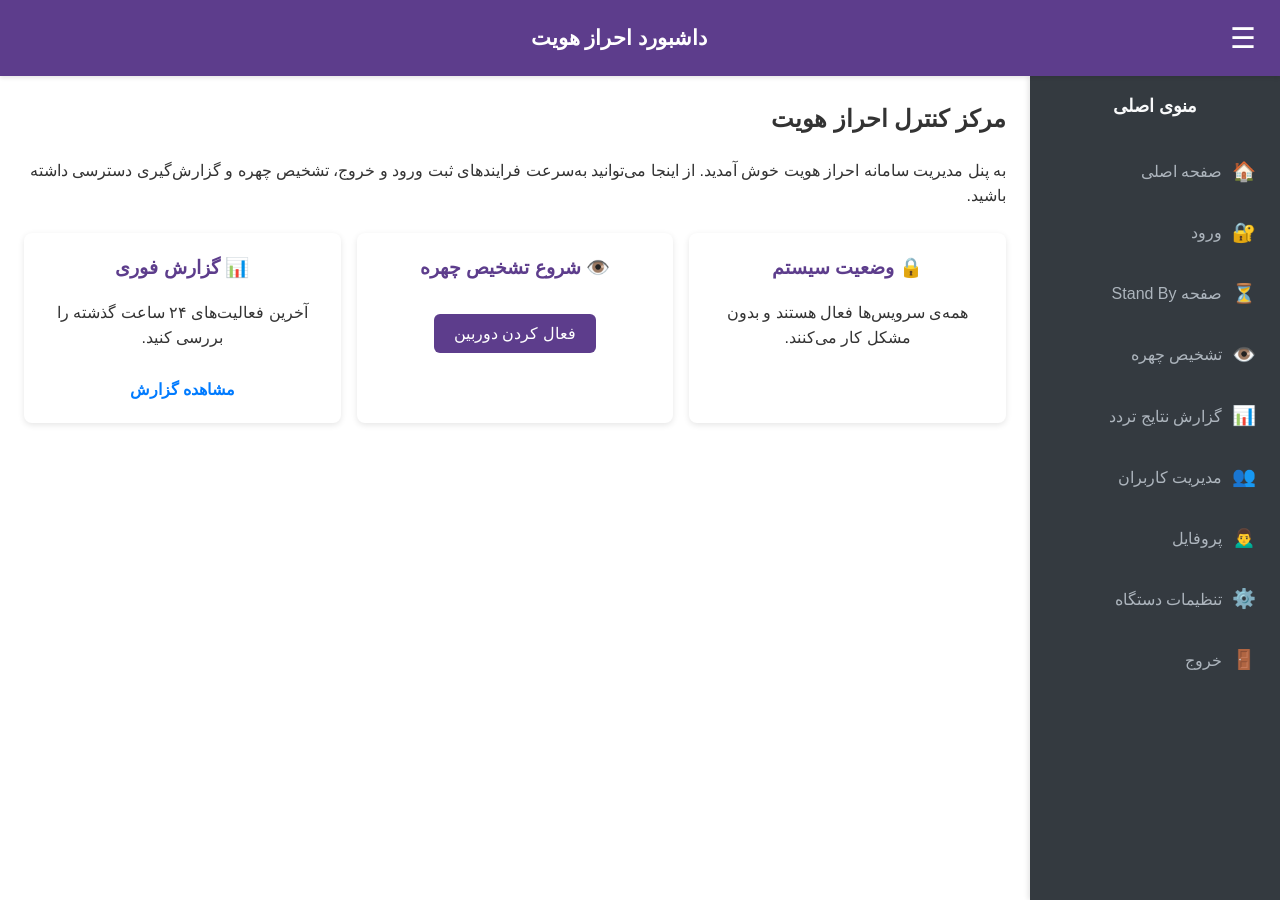
<file: Index.html>
<!DOCTYPE html>
<html lang="fa" dir="rtl">
<head>
    <meta charset="UTF-8">
    <meta name="viewport" content="width=device-width, initial-scale=1.0">
    <title>پروژه داشبورد - صفحه اصلی</title>
    <link rel="stylesheet" href="App.css">
    <link rel="stylesheet" href="https://cdnjs.cloudflare.com/ajax/libs/font-awesome/6.0.0-beta3/css/all.min.css">
</head>
<body>
    <div id="app-container">
        <header id="header">
            <button id="menu-toggle" aria-label="باز/بسته کردن منو" aria-expanded="true">☰</button>
            <h1 id="header-title">داشبورد احراز هویت</h1>
            <div id="header-icons-set">
                <button class="icon-button" aria-label="اعلانات"><span class="icon-placeholder">🔔</span></button>
                <button class="icon-button" aria-label="پروفایل کاربر"><span class="icon-placeholder">👤</span></button>
                <button class="icon-button" aria-label="تنظیمات"><span class="icon-placeholder">⚙️</span></button>
            </div>
        </header>

        <div id="wrap">
            <aside id="sidebar">
                <h3>منوی اصلی</h3>
                <ul>
                    <li><a href="index.html"><span class="icon">🏠</span> <span class="link-text">صفحه اصلی</span></a></li>
           <li><a href="login.html"><span class="icon">🔐</span> <span class="link-text">ورود</span></a></li>
                    <li><a href="standby.html"><span class="icon">⏳</span> <span class="link-text">صفحه Stand By</span></a></li>
                    <li><a href="face_detection.html"><span class="icon">👁️</span> <span class="link-text">تشخیص چهره</span></a></li>
                    <li><a href="attendance_logs.html"><span class="icon">📊</span> <span class="link-text">گزارش نتایج تردد</span></a></li>
                    <li><a href="Identity_Employee.html"><span class="icon">👥</span> <span class="link-text">مدیریت کاربران</span></a></li>
                    <li><a href="profile.html"><span class="icon">🙍‍♂️</span> <span class="link-text">پروفایل</span></a></li>
                    <li><a href="Device-setting.html"><span class="icon">⚙️</span> <span class="link-text">تنظیمات دستگاه</span></a></li>
                    <li><a href="#" onclick="logout()"><span class="icon">🚪</span> <span class="link-text">خروج</span></a></li>
                </ul>
            </aside>
            
            <main id="content">
                <h2>مرکز کنترل احراز هویت</h2>
                <p>به پنل مدیریت سامانه احراز هویت خوش آمدید. از اینجا می‌توانید به‌سرعت فرایندهای ثبت ورود و خروج، تشخیص چهره و گزارش‌گیری دسترسی داشته باشید.</p>
                
                <div class="dashboard-widgets">
                    <div class="widget">
                        <h3>🔒 وضعیت سیستم</h3>
                        <p>همه‌ی سرویس‌ها فعال هستند و بدون مشکل کار می‌کنند.</p>
                    </div>
                    <div class="widget">
                        <h3>👁️ شروع تشخیص چهره</h3>
                        <button class="primary-button" onclick="location.href='face_detection.html'">فعال کردن دوربین</button>
                    </div>
                    <div class="widget">
                        <h3>📊 گزارش فوری</h3>
                        <p>آخرین فعالیت‌های ۲۴ ساعت گذشته را بررسی کنید.</p>
                        <a href="attendance_logs.html" class="link-button">مشاهده گزارش</a>
                    </div>
                </div>
            </main>
        </div>
    </div>

    <script src="App.js"></script>
</body>
</html>
</file>
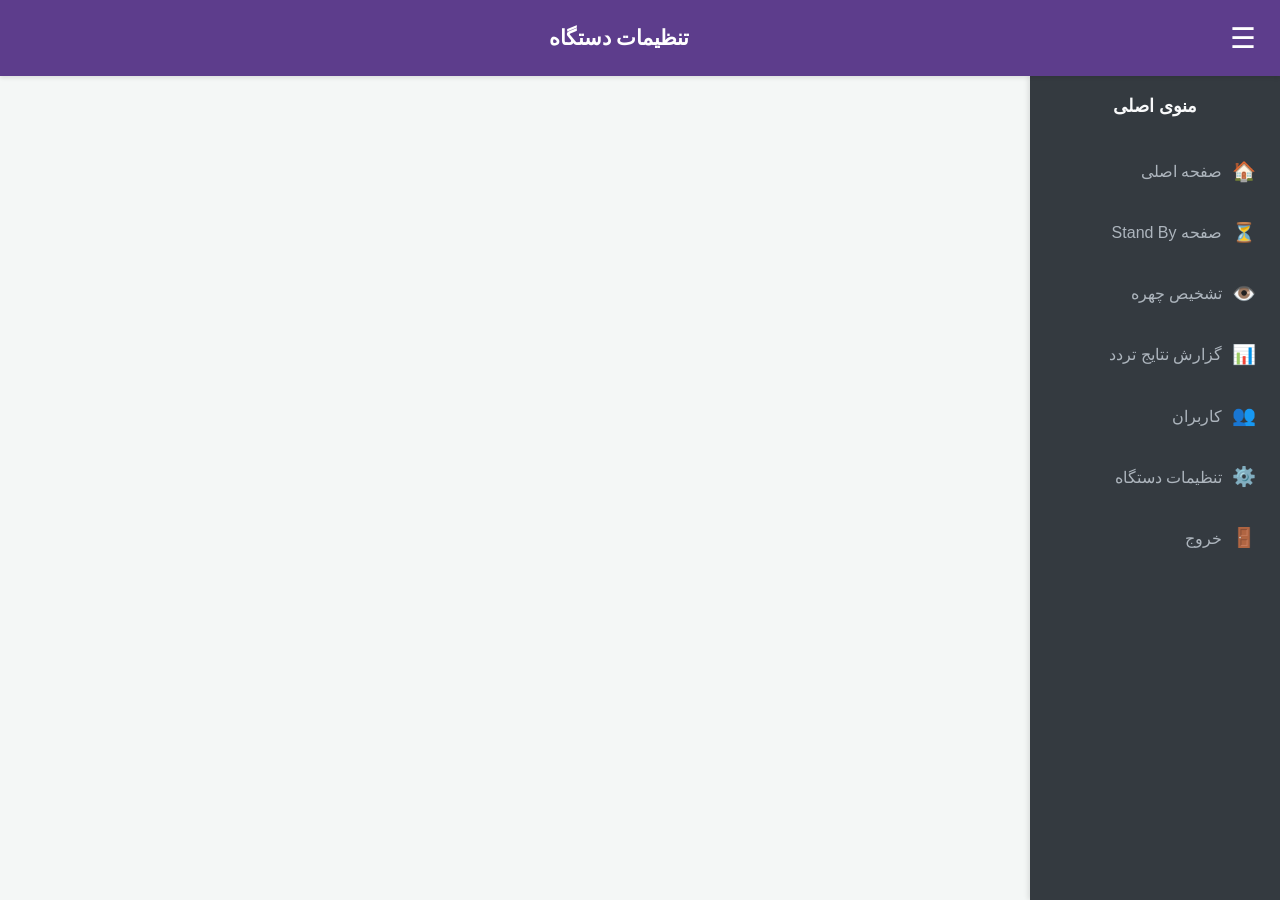
<file: Device-setting.html>
<!DOCTYPE html>
<html lang="fa" dir="rtl">
<head>
    <meta charset="UTF-8">
    <meta name="viewport" content="width=device-width, initial-scale=1.0">
    <title>پروژه داشبورد - تنظیمات دستگاه</title>
    <link rel="stylesheet" href="App.css">
    <link rel="stylesheet" href="https://cdnjs.cloudflare.com/ajax/libs/font-awesome/6.0.0-beta3/css/all.min.css">
    <style>
        /* استایل‌های اصلی صفحه */
        #content {
            padding: 20px;
            background-color: #f4f7f6;
        }

        /* چیدمان عمودی کارت‌ها */
        .settings-card {
            background-color: #ffffff;
            border: 1px solid #e0e0e0;
            border-radius: 8px;
            padding: 20px;
            box-shadow: 0 2px 5px rgba(0,0,0,0.05);
            margin-bottom: 20px; /* فاصله بین کارت‌ها */
            display: none; /* در ابتدا توسط JS نمایش داده می‌شوند */
        }

        .settings-card .card-header {
            display: flex;
            align-items: center;
            padding-bottom: 15px;
            margin-bottom: 15px;
            border-bottom: 1px solid #eee;
        }
        .settings-card .card-header .icon-title {
            font-size: 1.4rem;
            color: #337ab7;
            margin-left: 10px;
        }
        .settings-card .card-header h3 {
            margin: 0;
            font-size: 1.2rem;
            color: #333;
        }
        .setting-item {
            padding-bottom: 15px;
            margin-bottom: 15px;
            border-bottom: 1px solid #f2f2f2;
        }
        .setting-item:last-child {
            margin-bottom: 0;
            border-bottom: none;
        }
        .form-group {
            margin-bottom: 15px;
        }
        .form-group label {
            display: block;
            margin-bottom: 5px;
            font-weight: bold;
            font-size: 0.9rem;
        }
        
        /* >>>>>>>>>>>> START: استایل‌های جدید برای لیست کاربران (دقیقا شبیه عکس) <<<<<<<<<<<<<< */
        .user-list-container h4 {
            font-size: 1.1rem;
            color: #444;
            margin-bottom: 15px;
        }

        .simulated-list {
            list-style: none;
            padding: 0;
            margin: 0;
        }

        .simulated-list li {
            display: flex;
            justify-content: space-between;
            align-items: center;
            padding: 15px 10px;
            border-bottom: 1px solid #f0f0f0;
        }
        .simulated-list li:last-child {
            border-bottom: none;
        }
        
        .user-details {
            font-size: 1rem;
            color: #333;
        }
        
        .user-actions {
            display: flex;
            align-items: center;
            gap: 20px; /* فاصله بین تگ نقش و آیکون‌ها */
        }

        .role-tag {
            background-color: #e9ecef;
            color: #495057;
            padding: 4px 12px;
            border-radius: 5px;
            font-size: 0.9rem;
            white-space: nowrap; /* جلوگیری از شکستن متن نقش */
        }
        
        .action-icons {
            display: flex;
            align-items: center;
            gap: 15px; /* فاصله بین آیکون‌ها */
            flex-direction: row-reverse; /* برای نمایش آیکون‌ها از چپ به راست در حالت RTL */
        }
        .action-icons button {
            background: none;
            border: none;
            cursor: pointer;
            font-size: 1.2rem; /* کمی بزرگتر برای کلیک راحت‌تر */
            color: #007bff; /* رنگ پیشفرض آبی برای ویرایش */
            padding: 0;
            margin: 0;
        }
        .action-icons button:hover {
            opacity: 0.7;
        }
        .action-icons .danger {
            color: #dc3545; /* رنگ قرمز برای حذف */
        }
        .card-divider {
    border: 0;
    border-top: 1px solid #eee;
    margin: 20px 0;
}
.manual-time-container {
    display: flex;
    gap: 10px;
    align-items: center;
}
.manual-time-container .form-control {
    flex-grow: 1;
}
.shift-calendar-buttons {
    display: flex;
    flex-direction: column;
    gap: 15px;
}
.btn-outline {
    background-color: #fff;
    border: 1px solid #007bff;
    color: #007bff;
    width: 100%;
    padding: 10px;
    border-radius: 5px;
    cursor: pointer;
    transition: all 0.2s;
}
/* استایل برای دکمه‌های تب-مانند */
.tab-buttons {
    display: flex;
    border-bottom: 2px solid #eee;
    margin-bottom: 20px;
}

.tab-btn {
    flex: 1;
    padding: 12px;
    border: none;
    background-color: transparent;
    cursor: pointer;
    font-size: 15px;
    color: #555;
    transition: all 0.2s ease;
    border-bottom: 3px solid transparent; /* خط زیرین غیرفعال */
}

.tab-btn:hover {
    background-color: #f5f5f5;
}

.tab-btn.active {
    color: #007bff;
    font-weight: bold;
    border-bottom-color: #007bff; /* خط زیرین فعال */
}

/* استایل برای محتوای نمایش داده شده */
.content-display-area {
    padding-top: 10px;
}
/* استایل برای مودال مدیریت نقش‌ها */
.modal-overlay {
    position: fixed;
    top: 0;
    left: 0;
    width: 100%;
    height: 100%;
    background-color: rgba(0, 0, 0, 0.6);
    display: flex;
    justify-content: center;
    align-items: center;
    z-index: 1000;
    opacity: 0;
    transition: opacity 0.3s ease;
}

.modal-overlay:not(.hidden) {
    opacity: 1;
}

.modal-content {
    background-color: #fff;
    padding: 25px;
    border-radius: 8px;
    width: 90%;
    max-width: 500px;
    box-shadow: 0 5px 15px rgba(0,0,0,0.3);
    transform: translateY(-50px);
    transition: transform 0.3s ease;
}

.modal-overlay:not(.hidden) .modal-content {
    transform: translateY(0);
}

.modal-header {
    display: flex;
    justify-content: space-between;
    align-items: center;
    border-bottom: 1px solid #e9ecef;
    padding-bottom: 15px;
    margin-bottom: 15px;
}

.modal-header h3 {
    margin: 0;
}

.close-btn {
    border: none;
    background: none;
    font-size: 28px;
    font-weight: bold;
    cursor: pointer;
    color: #888;
}

.hidden {
    display: none !important;
}

.role-item {
    display: flex;
    justify-content: space-between;
    align-items: center;
    padding: 10px;
    border: 1px solid #e0e0e0;
    border-radius: 5px;
    margin-bottom: 10px;
}

.shift-item, .holiday-item {
    display: flex;
    justify-content: space-between;
    align-items: center;
    padding: 10px;
    border: 1px solid #e0e0e0;
    border-radius: 5px;
    margin-bottom: 10px;
}

.shift-item span, .holiday-item span {
    font-family: 'Tahoma', sans-serif;
}

.action-buttons button {
    background: none;
    border: none;
    cursor: pointer;
    font-size: 16px;
    margin-left: 10px;
}

.action-buttons .edit-btn { color: #007bff; }
.action-buttons .delete-btn { color: #dc3545; }

.add-new-form {
    display: flex;
    gap: 10px;
    margin-top: 20px;
}
.btn-outline:hover {
    background-color: #007bff;
    color: #fff;
}
        /* کلاس برای آیکون‌های وضعیت */
        .status-active { color: #28a745; /* رنگ سبز برای فعال */ }
        .status-inactive { color: #6c757d; /* رنگ خاکستری برای غیرفعال */ }

        /* >>>>>>>>>>>> END: استایل‌های جدید <<<<<<<<<<<<<< */

        .hidden { display: none; }
        .log-list { list-style: none; padding: 0; margin-top: 10px; }
        .log-list li { background-color: #f8f9fa; border: 1px solid #dee2e6; padding: 10px; margin-bottom: 5px; border-radius: 4px; font-size: 0.9rem; display: flex; align-items: center; gap: 10px; }
    </style>
</head>
<body>
    <div id="app-container">
        <header id="header">
            <button id="menu-toggle" aria-label="باز/بسته کردن منو">☰</button>
            <h1 id="header-title">تنظیمات دستگاه</h1>
        </header>

        <div id="wrap">
            <aside id="sidebar">
                 <h3>منوی اصلی</h3>
                 <ul>
                    <li><a href="index.html"><span class="icon">🏠</span> <span class="link-text">صفحه اصلی</span></a></li>
                    <li><a href="standby.html"><span class="icon">⏳</span> <span class="link-text">صفحه Stand By</span></a></li>
                    <li><a href="face_detection.html"><span class="icon">👁️</span> <span class="link-text">تشخیص چهره</span></a></li>
                    <li><a href="attendance_logs.html"><span class="icon">📊</span> <span class="link-text">گزارش نتایج تردد</span></a></li>
                    <li><a href="#"><span class="icon">👥</span> <span class="link-text">کاربران</span></a></li>
                    <li><a href="Device-setting.html" class="active"><span class="icon">⚙️</span> <span class="link-text">تنظیمات دستگاه</span></a></li>
                    <li><a href="#"><span class="icon">🚪</span> <span class="link-text">خروج</span></a></li>
                 </ul>
            </aside>
            
            <main id="content">
                <!-- کارت مدیریت کاربران -->
                <!-- ================================================================= -->
<!-- کد جدید برای کارت مدیریت نقش‌ها (به صورت مودال یا پاپ‌آپ) -->
<!-- این کد را بعد از کارت مدیریت کاربران اضافه کن -->
<!-- ================================================================= -->
<div id="role-management-modal" class="modal-overlay hidden">
    <div class="modal-content">
        <div class="modal-header">
            <h3>مدیریت نقش‌ها</h3>
            <button class="close-btn" onclick="closeRoleModal()">×</button>
        </div>
        <div class="modal-body">
            <div id="role-list">
                <!-- لیست نقش‌ها توسط جاوا اسکریپت اینجا قرار می‌گیرد -->
            </div>
            <hr class="card-divider">
            <h4>افزودن نقش جدید</h4>
            <div class="add-new-form">
                <input type="text" id="new-role-name" placeholder="نام نقش جدید" class="form-control">
                <button class="btn btn-success" onclick="addNewRole()">افزودن نقش</button>
            </div>
        </div>
    </div>
</div>
                <!-- دسترسی برای ادمین و مسئول دفتر (در کد شما مسئول واحد بود که به مسئول دفتر تغییر دادم) -->
                <div class="settings-card" data-role-access="ادمین,مسئول دفتر">
                    <div class="card-header"><i class="fas fa-users-cog icon-title"></i><h3>مدیریت کاربران و دسترسی</h3></div>
                    
                    <div class="card-top-actions">
                        <button class="btn btn-info" onclick="openRoleModal()"><i class="fas fa-user-shield"></i> مدیریت نقش‌ها</button>
                        <button class="btn btn-success" onclick="openAddUserModal()"><i class="fas fa-user-plus"></i> افزودن کاربر جدید</button>
                    </div>
                   

                    <div class="user-search-container">
                        <button class="btn btn-primary" onclick="searchUsers()"><i class="fas fa-search"></i></button>
                        <input type="text" id="user-search-input" class="form-control" placeholder="جستجوی کاربر بر اساس نام، کد یا نقش...">
                    </div>

                    <div class="user-list-container">
                        <h4>لیست کاربران:</h4>
                        <ul id="simulated-user-list" class="simulated-list">
                            <!-- کاربران توسط جاوااسکریپت در اینجا قرار می‌گیرند -->
                        </ul>
                        <p class="user-list-empty" style="display:none; text-align:center; padding: 15px;">کاربری یافت نشد.</p>
                    </div>
                </div>

                <!-- کارت اصلاح ساعت تردد -->
                 <!-- دسترسی برای ادمین و مسئول دفتر -->
                <div class="settings-card" data-role-access="ادمین,مسئول واحد">
                    <div class="card-header"><i class="fas fa-user-clock icon-title"></i><h3>اصلاح ساعت تردد</h3></div>
                    <p>برای اصلاح ساعت ورود/خروج، کاربر مورد نظر را انتخاب و تاریخ را مشخص کنید.</p>
                    
                    <div class="form-group">
                        <label for="correction-user-select">انتخاب کاربر:</label>
                        <select id="correction-user-select" class="form-control">
                           <!-- گزینه‌ها توسط جاوا اسکریپت پر می‌شوند -->
                        </select>
                    </div>

                    <div class="form-group">
                        <label for="correction-date">تاریخ تردد:</label>
                        <input type="date" id="correction-date" class="form-control">
                    </div>
                    
                    <button class="btn btn-primary" style="width:100%;" onclick="alert('ساعت تردد با موفقیت اصلاح شد و در گزارشات علامت‌گذاری گردید .')"><i class="fas fa-check"></i> ثبت اصلاحیه</button>
                </div>

                <!-- کارت تنظیمات شبکه -->
                <div class="settings-card" data-role-access="ادمین">
                    <div class="card-header"><i class="fas fa-network-wired icon-title"></i><h3>تنظیمات شبکه</h3></div>
                    <div class="network-toggle">
                        <label><input type="radio" name="network-type" onchange="toggleNetworkSettings('wifi')" checked> WiFi</label>
                        <label><input type="radio" name="network-type" onchange="toggleNetworkSettings('lan')"> شبکه محلی (LAN)</label>
                    </div>
                    <div id="wifi-settings">
                        <h4>شبکه‌های WiFi یافت شده</h4>
                        <ul class="simulated-list" style="border: 1px solid #eee; border-radius: 5px;">
                            <li onclick="alert('اتصال به شبکه TPLink_Home...')"><span><i class="fas fa-wifi"></i> TPLink_Home</span> <span style="color: green;">(قدرت: عالی)</span></li>
                             <li onclick="alert('اتصال به شبکه MobileNet...')"><span><i class="fas fa-wifi"></i> MobileNet</span> <span style="color: orange;">(قدرت: متوسط)</span></li>
                        </ul>
                    </div>
                    <div id="lan-settings" class="hidden">
                         <h4>تنظیمات IP برای شبکه محلی</h4>
                         <div class="form-group"><label for="lan-ip">آدرس IP:</label><input type="text" id="lan-ip" class="form-control" value="192.168.1.100"></div>
                         <button class="btn btn-primary" onclick="alert('تنظیمات شبکه LAN ذخیره شد.')">ذخیره تنظیمات LAN</button>
                    </div>
                </div>
                
                 <!-- کارت تنظیمات عمومی سیستم -->
                <div class="settings-card" data-role-access="ادمین">
                    <!-- ================================================================= -->
<!-- کد جدید برای کارت تنظیم ساعت و تاریخ -->
<!-- این کد را جایگزین کارت قبلی کن -->
<!-- ================================================================= -->
<div class="settings-card" data-role-access="ادمین">
    <div class="card-title">
        <i class="fas fa-calendar-alt"></i>
        <span>تنظیم ساعت و تاریخ دستگاه</span>
    </div>
    <div class="card-content">
        <!-- بخش همگام‌سازی خودکار -->
        <button class="btn btn-primary btn-full-width" onclick="syncTimeWithServer()">
            <i class="fas fa-sync-alt"></i> همگام‌سازی خودکار با سرور
        </button>
        
        <hr class="card-divider">

        <!-- بخش جدید برای تنظیم دستی -->
        <p style="text-align: right; margin-bottom: 10px; font-size: 14px;">یا به صورت دستی تنظیم کنید:</p>
        <div class="manual-time-container">
            <input type="date" id="manual-date-input" class="form-control">
            <input type="time" id="manual-time-input" class="form-control">
            <button class="btn btn-secondary" onclick="saveManualDateTime()">ذخیره</button>
        </div>
    </div>
</div>

<!-- ================================================================= -->
<!-- کد کاملاً جدید برای کارت تنظیمات شیفت و تقویم (تعاملی) -->
<!-- این کد را به جای کارت قبلی در device-setting.html قرار بده -->
<!-- ================================================================= -->
<div class="settings-card" data-role-access="ادمین,مسئول واحد">
    <div class="card-title">
        <i class="fas fa-users-cog"></i>
        <span>تنظیمات شیفت‌ها و تقویم</span>
    </div>
    <div class="card-content">
        <!-- دکمه‌های انتخاب -->
        <div class="tab-buttons">
            <button class="tab-btn active" onclick="showShiftManagement(this)">
                <i class="fas fa-business-time"></i> مدیریت شیفت‌ها
            </button>
            <button class="tab-btn" onclick="showCalendarManagement(this)">
                <i class="fas fa-calendar-check"></i> مدیریت تقویم
            </button>
        </div>

        <!-- محلی برای نمایش محتوای انتخابی -->
        <div class="content-display-area" id="shift-calendar-content">
            <!-- محتوا توسط جاوا اسکریپت اینجا قرار می‌گیرد -->
        </div>
    </div>
</div>
                    <div class="setting-item"><h4><i class="fas fa-camera"></i> نوع ثبت داده افراد</h4><label><input type="radio" name="data-register-type" checked> عکس کامل</label><label style="margin-right: 15px;"><input type="radio" name="data-register-type"> فقط کد چهره</label></div>
                    <div class="setting-item"><h4><i class="fas fa-edit"></i> محدودیت اصلاح تردد</h4><label for="correction-limit">تعداد مجاز اصلاح در ماه:</label><input type="number" id="correction-limit" class="form-control" value="5" style="width: 80px;"></div>
                </div>

                <!-- کارت مدیریت داده‌ها -->
                <!-- دسترسی برای ادمین، مسئول دفتر و مسئول انتقال داده -->
                <div class="settings-card" data-role-access="ادمین,مسئول واحد,مسئول انتقال داده">
                    <div class="card-header"><i class="fas fa-database icon-title"></i><h3>مدیریت داده‌ها</h3></div>
                     <div class="setting-item">
                        <h4><i class="fas fa-key"></i> تغییر رمز عبور مسئول انتقال داده</h4>
                        <form onsubmit="event.preventDefault(); alert('رمز عبور با موفقیت تغییر کرد .');">
                            <div class="form-group">
                                <label for="current-password">رمز فعلی:</label>
                                <input type="password" id="current-password" class="form-control" required>
                            </div>
                            <div class="form-group">
                                <label for="new-password">رمز جدید:</label>
                                <input type="password" id="new-password" class="form-control" required>
                            </div>
                            <div class="form-group">
                                <label for="repeat-new-password">تکرار رمز جدید:</label>
                                <input type="password" id="repeat-new-password" class="form-control" required>
                            </div>
                            <button type="submit" class="btn btn-warning" style="margin-top: 10px;">تغییر رمز</button>
                        </form>
                    </div>
                    <div class="setting-item"><h4><i class="fas fa-file-import"></i> ایمپورت افراد از فایل</h4><input type="file" id="import-users-file" class="form-control" style="margin-bottom: 10px;"><button class="btn btn-success" onclick="alert('فایل برای ایمپورت ارسال شد (شبیه‌سازی).')">بارگذاری</button></div>
                </div>

                <!-- کارت عملیات حساس -->
                 <div class="settings-card danger-zone" data-role-access="ادمین">
                    <div class="card-header"><i class="fas fa-exclamation-triangle icon-title" style="color: #d9534f;"></i><h3>عملیات حساس</h3></div>
                    <div class="setting-item">
                        <h4><i class="fas fa-history"></i> لاگ‌های سیستم</h4>
                        <ul class="log-list">
                            <li><i class="fas fa-info-circle" style="color: blue;"></i> سیستم با موفقیت راه‌اندازی شد.</li>
                            <li><i class="fas fa-exclamation-triangle" style="color: orange;"></i> حافظه دستگاه رو به اتمام است (85% پر).</li>
                            <li><i class="fas fa-user-times" style="color: red;"></i> تلاش برای ورود با چهره ناشناس ناموفق بود.</li>
                        </ul>
                        <button class="btn btn-danger" style="margin-top: 15px;" onclick="if(confirm('آیا از حذف تمام لاگ‌های سیستم مطمئن هستید؟')) alert('لاگ‌ها حذف شدند.')">حذف کلیه لاگ‌ها</button>
                    </div>
                    <div class="setting-item"><h4><i class="fas fa-user-secret"></i> پاکسازی تصاویر افراد ناشناس</h4><button class="btn btn-danger" onclick="if(confirm('آیا از حذف تصاویر افراد ناشناس مطمئن هستید؟')) alert('تصاویر حذف شدند.')">حذف تصاویر ناشناس</button></div>
                 </div>
            </main>
        </div>
    </div>
    <script src="device-settings.js"></script>
</body>
</html>
</file>
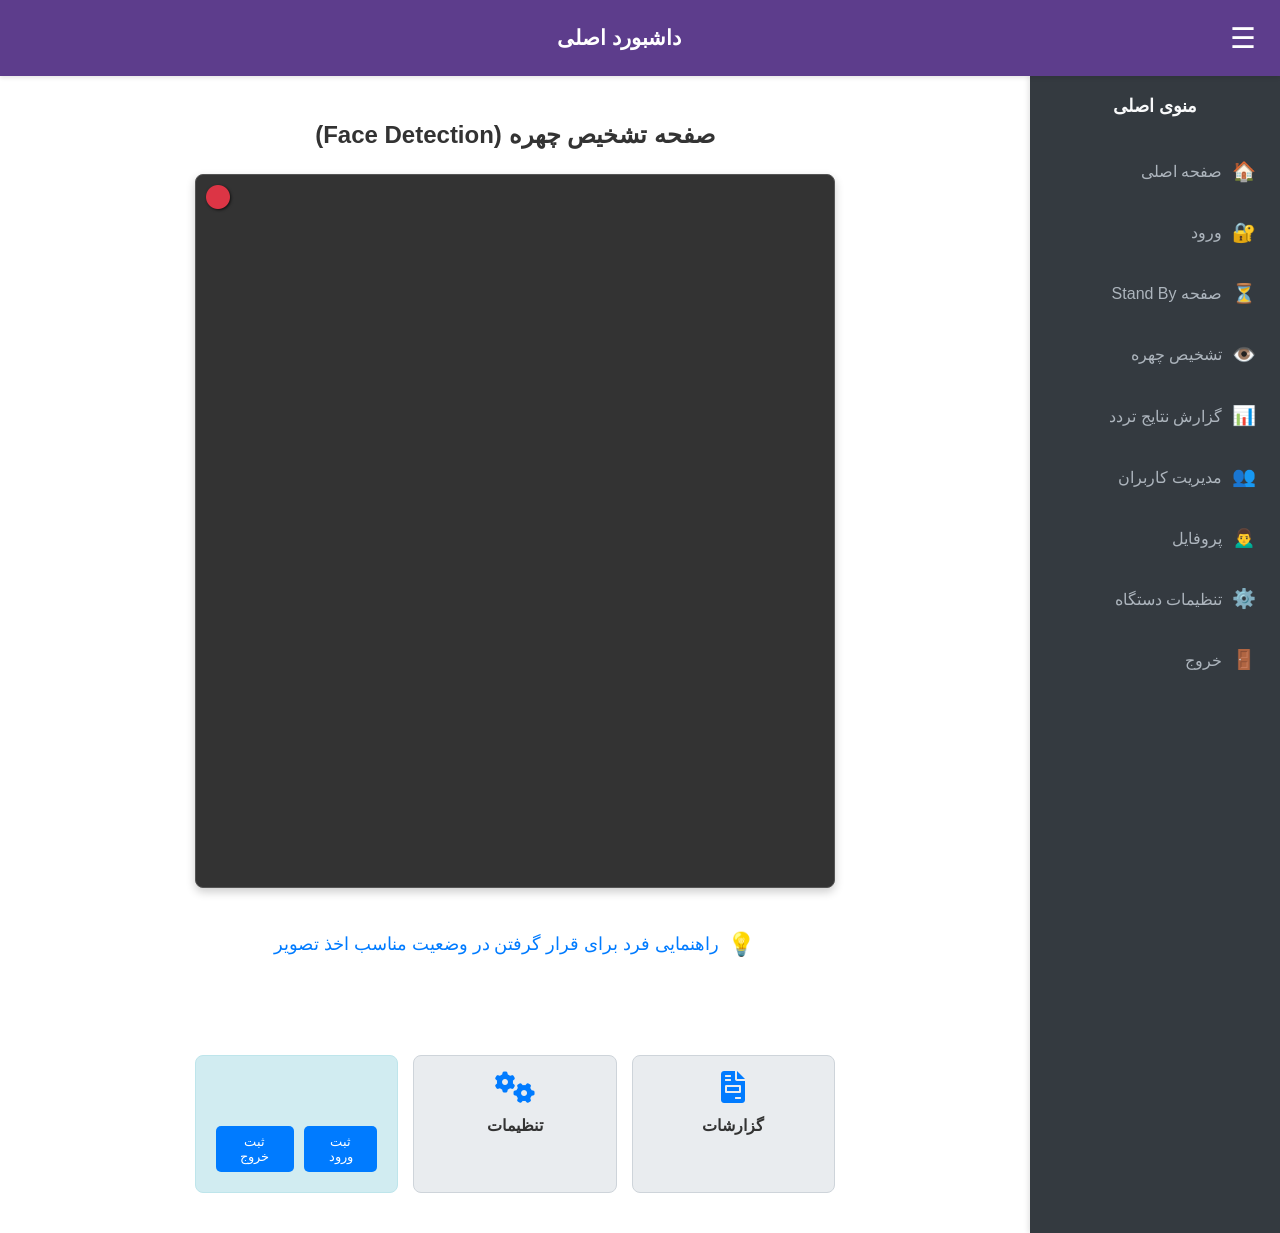
<file: Face_Detection.html>
<!DOCTYPE html>
<html lang="fa" dir="rtl">
<head>
    <meta charset="UTF-8">
    <meta name="viewport" content="width=device-width, initial-scale=1.0">
    <title>پروژه داشبورد - تشخیص چهره</title>
    <link rel="stylesheet" href="App.css">
    <link rel="stylesheet" href="https://cdnjs.cloudflare.com/ajax/libs/font-awesome/6.0.0-beta3/css/all.min.css">
</head>
<body>
    <div id="app-container">
        <header id="header">
            <button id="menu-toggle" aria-label="باز/بسته کردن منو" aria-expanded="true">☰</button>
            <h1 id="header-title">داشبورد اصلی</h1>
            <div id="header-icons-set">
                <button class="icon-button" aria-label="اعلانات"><span class="icon-placeholder">🔔</span></button>
                <button class="icon-button" aria-label="پروفایل کاربر"><span class="icon-placeholder">👤</span></button>
                <button class="icon-button" aria-label="تنظیمات"><span class="icon-placeholder">⚙️</span></button>
            </div>
        </header>
        <div id="wrap">
            <aside id="sidebar">
                <h3>منوی اصلی</h3>
                <ul>
                      <li><a href="index.html"><span class="icon">🏠</span> <span class="link-text">صفحه اصلی</span></a></li>
           <li><a href="login.html"><span class="icon">🔐</span> <span class="link-text">ورود</span></a></li>
                    <li><a href="standby.html"><span class="icon">⏳</span> <span class="link-text">صفحه Stand By</span></a></li>
                    <li><a href="face_detection.html"><span class="icon">👁️</span> <span class="link-text">تشخیص چهره</span></a></li>
                    <li><a href="attendance_logs.html"><span class="icon">📊</span> <span class="link-text">گزارش نتایج تردد</span></a></li>
                    <li><a href="Identity_Employee.html"><span class="icon">👥</span> <span class="link-text">مدیریت کاربران</span></a></li>
                    <li><a href="profile.html"><span class="icon">🙍‍♂️</span> <span class="link-text">پروفایل</span></a></li>
                    <li><a href="Device-setting.html"><span class="icon">⚙️</span> <span class="link-text">تنظیمات دستگاه</span></a></li>
                    <li><a href="#" onclick="logout()"><span class="icon">🚪</span> <span class="link-text">خروج</span></a></li>
                </ul>
            </aside>
            <main id="content">
                <div class="face-detection-container">
                    <h2>صفحه تشخیص چهره (Face Detection)</h2>
                    <div class="camera-feed-box">
                        <video id="webcam-feed" autoplay playsinline></video>
                        <div class="overlay-elements">
                            <div class="top-left-overlay">
                                <span id="camera-current-time"></span><br>
                                <span id="camera-current-date"></span>
                            </div>
                            <div class="top-right-overlay">
                                <span id="connection-status-icon" class="fas fa-circle connection-offline"></span>
                            </div>
                        </div>
                    </div>
                    <p class="guide-link">
                        <a href="#" id="position-guide-link">
                            <span class="icon">💡</span> راهنمایی فرد برای قرار گرفتن در وضعیت مناسب اخذ تصویر
                        </a>
                    </p>
                    <div id="face-detection-message" class="detection-message">
                        <p class="message-text"></p>
                    </div>
                    <div id="user-role-options" class="user-options">
                        <div class="option-item" data-role="admin">
                            <span class="icon fa-solid fa-file-invoice"></span>
                            <a href="attendance_logs.html">گزارشات</a>
                        </div>
                        <div class="option-item" data-role="admin manager">
                            <span class="icon fa-solid fa-gears"></span>
                            <a href="#">تنظیمات</a>
                        </div>
                        <div class="option-item welcome-box" data-role="user guest">
                            <span class="icon fa-solid fa-hand-wave"></span>
                            <p class="welcome-message"></p>
                            <div class="correction-options">
                                <button class="correction-button" data-action="entry">ثبت ورود</button>
                                <button class="correction-button" data-action="exit">ثبت خروج</button>
                            </div>
                        </div>
                    </div>
                </div>
            </main>
        </div>
    </div>
  
    <script src="App.js"></script>
</body>
</html>
</file>
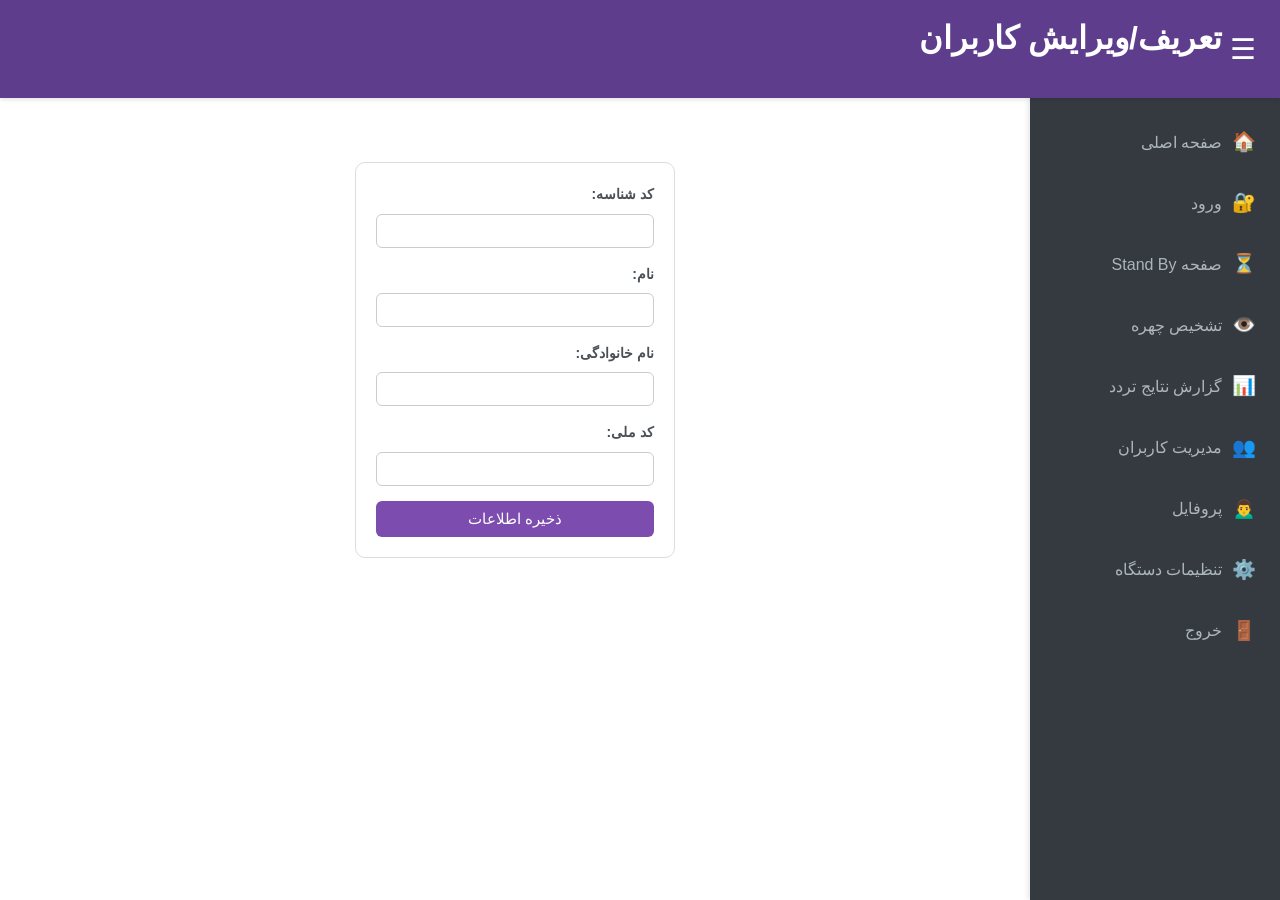
<file: Identity_Employee.html>
<!DOCTYPE html>
<html lang="fa" dir="rtl">
<head>
    <meta charset="UTF-8">
    <title>مدیریت کاربران | پروژه احراز هویت</title>
    <link rel="stylesheet" href="App.css">
    <link rel="stylesheet" href="https://cdnjs.cloudflare.com/ajax/libs/font-awesome/6.0.0-beta3/css/all.min.css">
        <style>
       .form-container {
  width: 320px;
  margin: 40px auto;
  background: #fff;
  padding: 20px;
  border: 1px solid #ddd;
  border-radius: 10px;
  font-family: sans-serif;
}

.form-group {
  margin-bottom: 15px;
}

label {
  display: block;
  margin-bottom: 5px;
  color: #333;
  font-size: 14px;
}

input {
  width: 100%;
  padding: 8px;
  border: 1px solid #ccc;
  border-radius: 6px;
  font-size: 14px;
  box-sizing: border-box;
}

button[type="submit"] {
  width: 100%;
  padding: 9px;
  background: #7d4caf;
  color: white;
  border: none;
  border-radius: 6px;
  font-size: 15px;
  cursor: pointer;
  
}

button[type="submit"]:hover {
  background: #411f57;
}
</style>
</head>
<body>
    <div id="app-container">
       
        <header id="header">
            <button id="menu-toggle">☰</button>
            <h1>تعریف/ویرایش کاربران</h1>
        </header>

        <div id="wrap">
          
            <aside id="sidebar">
                <ul>
                  <li><a href="index.html"><span class="icon">🏠</span> <span class="link-text">صفحه اصلی</span></a></li>
           <li><a href="login.html"><span class="icon">🔐</span> <span class="link-text">ورود</span></a></li>
                    <li><a href="standby.html"><span class="icon">⏳</span> <span class="link-text">صفحه Stand By</span></a></li>
                    <li><a href="face_detection.html"><span class="icon">👁️</span> <span class="link-text">تشخیص چهره</span></a></li>
                    <li><a href="attendance_logs.html"><span class="icon">📊</span> <span class="link-text">گزارش نتایج تردد</span></a></li>
                    <li><a href="Identity_Employee.html"><span class="icon">👥</span> <span class="link-text">مدیریت کاربران</span></a></li>
                    <li><a href="profile.html"><span class="icon">🙍‍♂️</span> <span class="link-text">پروفایل</span></a></li>
                    <li><a href="Device-setting.html"><span class="icon">⚙️</span> <span class="link-text">تنظیمات دستگاه</span></a></li>
                    <li><a href="#" onclick="logout()"><span class="icon">🚪</span> <span class="link-text">خروج</span></a></li>
                </ul>
            </aside>

              <main id="content">
                <div class="form-container">
                    <form id="identityForm">
                        <div class="form-group">
                            <label for="userId">کد شناسه:</label>
                            <input type="text" id="userId" required>
                        </div>
                        <div class="form-group">
                            <label for="firstName">نام:</label>
                            <input type="text" id="firstName" required>
                        </div>
                        <div class="form-group">
                            <label for="lastName">نام خانوادگی:</label>
                            <input type="text" id="lastName" required>
                        </div>
                        <div class="form-group">
                            <label for="nationalCode">کد ملی:</label>
                            <input type="text" id="nationalCode" required>
                        </div>
                        <button type="submit">ذخیره اطلاعات</button>
                    </form>
                    <div id="message"></div>
                </div>
            </main>
        </div>
    </div>
   
     <script src="App.js"></script>
    <script src="Identity.js"></script>
</body>
</html>
</file>
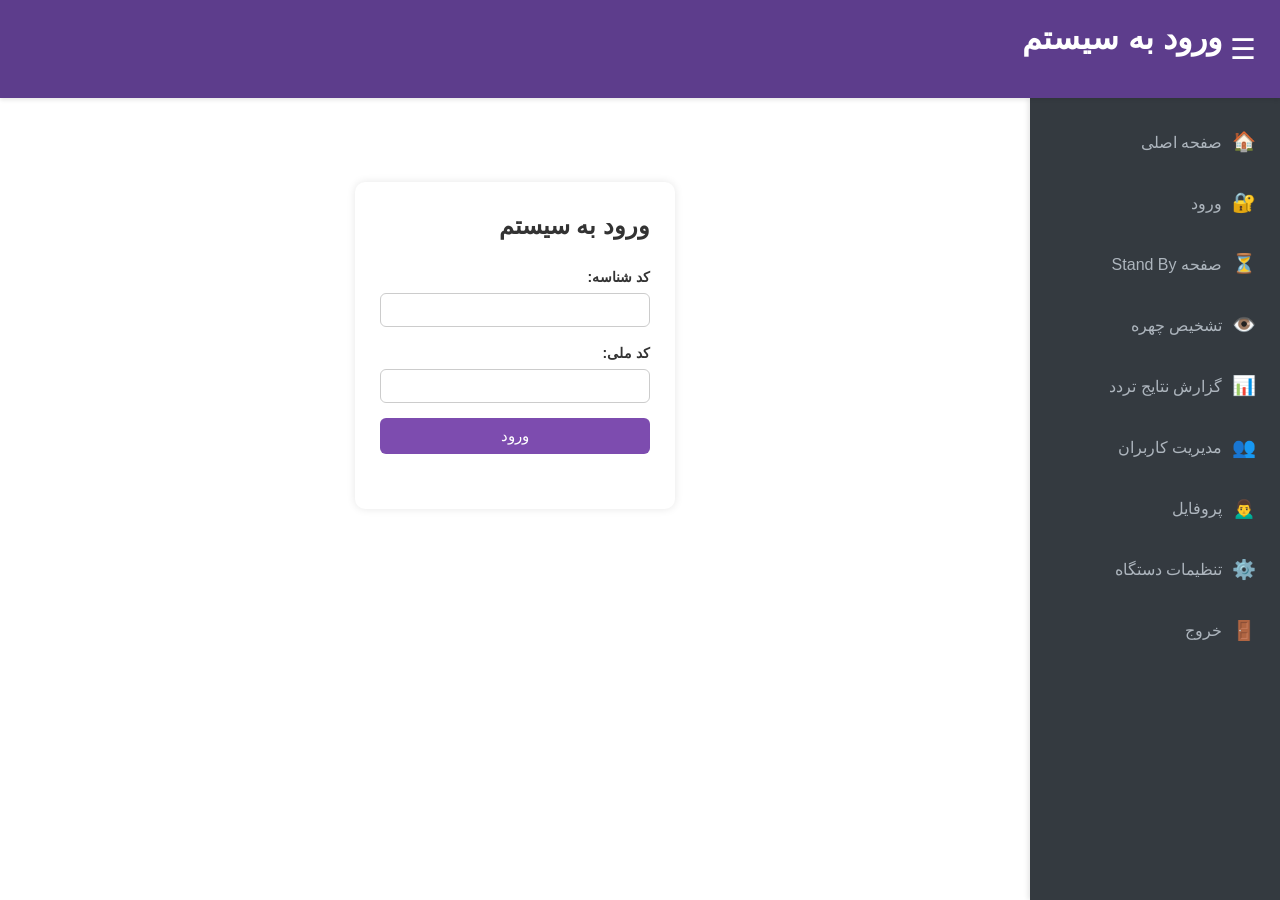
<file: login.html>
<!DOCTYPE html>
<html lang="fa" dir="rtl">
<head>
  <meta charset="UTF-8">
  <title>ورود به سیستم</title>
  <link rel="stylesheet" href="App.css">
  <link rel="stylesheet" href="https://cdnjs.cloudflare.com/ajax/libs/font-awesome/6.0.0-beta3/css/all.min.css">
  <style>
    
.form-container {
  width: 320px;
  margin: 60px auto;
  background: #fff;
  padding: 25px;
  border-radius: 10px;
  box-shadow: 0 0 8px rgba(0,0,0,0.1);
  font-family: sans-serif;
}

.form-group {
  margin-bottom: 15px;
}

.form-group label {
  display: block;
  margin-bottom: 5px;
  font-size: 14px;
  color: #333;
}

.form-group input {
  width: 100%;
  padding: 8px;
  border: 1px solid #ccc;
  border-radius: 6px;
  font-size: 14px;
  box-sizing: border-box;
}

button[type="submit"] {
  width: 100%;
  padding: 9px;
  background-color: #7d4caf;
  color: white;
  border: none;
  border-radius: 6px;
  font-size: 15px;
  cursor: pointer;
}

button[type="submit"]:hover {
  background-color: #411f57;
}

  </style>
</head>
<body>
  <div id="app-container">
    
   
    <header id="header">
      <button id="menu-toggle">☰</button>
      <h1>ورود به سیستم</h1>
    </header>

    <div id="wrap">
      
     
      <aside id="sidebar">
        <ul>
            <li><a href="index.html"><span class="icon">🏠</span> <span class="link-text">صفحه اصلی</span></a></li>
           <li><a href="login.html"><span class="icon">🔐</span> <span class="link-text">ورود</span></a></li>
                    <li><a href="standby.html"><span class="icon">⏳</span> <span class="link-text">صفحه Stand By</span></a></li>
                    <li><a href="face_detection.html"><span class="icon">👁️</span> <span class="link-text">تشخیص چهره</span></a></li>
                    <li><a href="attendance_logs.html"><span class="icon">📊</span> <span class="link-text">گزارش نتایج تردد</span></a></li>
                    <li><a href="Identity_Employee.html"><span class="icon">👥</span> <span class="link-text">مدیریت کاربران</span></a></li>
                    <li><a href="profile.html"><span class="icon">🙍‍♂️</span> <span class="link-text">پروفایل</span></a></li>
                    <li><a href="Device-setting.html"><span class="icon">⚙️</span> <span class="link-text">تنظیمات دستگاه</span></a></li>
                    <li><a href="#" onclick="logout()"><span class="icon">🚪</span> <span class="link-text">خروج</span></a></li>
        </ul>
      </aside>

      
      <main id="content">
        <div class="form-container">
          <h2>ورود به سیستم</h2>
          <form id="loginForm">
            <div class="form-group">
              <label for="userId">کد شناسه:</label>
              <input type="text" id="userId" required>
            </div>
            <div class="form-group">
              <label for="nationalCode">کد ملی:</label>
              <input type="text" id="nationalCode" required>
            </div>
            <button type="submit">ورود</button>
          </form>
          <div id="loginMessage" class="alert"></div>
        </div>
      </main>

    </div>
  </div>

  <script src="App.js"></script>
  <script src="login.js"></script>
</body>
</html>
</file>
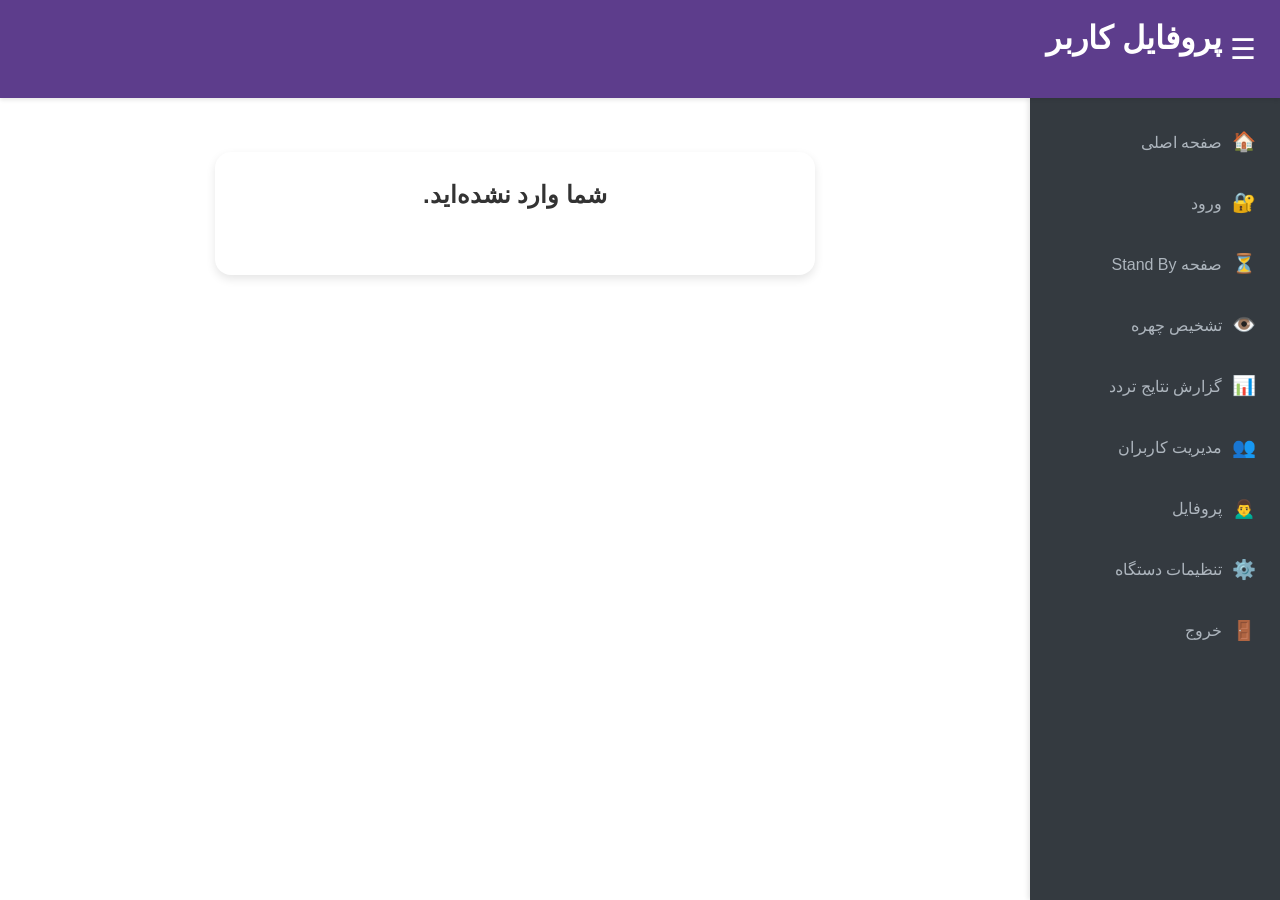
<file: Profile.html>
<!DOCTYPE html>
<html lang="fa" dir="rtl">
<head>
  <meta charset="UTF-8">
  <title>پروفایل کاربر</title>
  <link rel="stylesheet" href="App.css">
  <link rel="stylesheet" href="https://cdnjs.cloudflare.com/ajax/libs/font-awesome/6.0.0-beta3/css/all.min.css">
</head>
<body>
  <div id="app-container">

    <!-- هدر -->
    <header id="header">
      <button id="menu-toggle">☰</button>
      <h1>پروفایل کاربر</h1>
    </header>

   
    <div id="wrap">

    
      <aside id="sidebar">
        <ul>
           <li><a href="index.html"><span class="icon">🏠</span> <span class="link-text">صفحه اصلی</span></a></li>
           <li><a href="login.html"><span class="icon">🔐</span> <span class="link-text">ورود</span></a></li>
                    <li><a href="standby.html"><span class="icon">⏳</span> <span class="link-text">صفحه Stand By</span></a></li>
                    <li><a href="face_detection.html"><span class="icon">👁️</span> <span class="link-text">تشخیص چهره</span></a></li>
                    <li><a href="attendance_logs.html"><span class="icon">📊</span> <span class="link-text">گزارش نتایج تردد</span></a></li>
                    <li><a href="Identity_Employee.html"><span class="icon">👥</span> <span class="link-text">مدیریت کاربران</span></a></li>
                    <li><a href="profile.html"><span class="icon">🙍‍♂️</span> <span class="link-text">پروفایل</span></a></li>
                    <li><a href="Device-setting.html"><span class="icon">⚙️</span> <span class="link-text">تنظیمات دستگاه</span></a></li>
                    <li><a href="#" onclick="logout()"><span class="icon">🚪</span> <span class="link-text">خروج</span></a></li>
        </ul>
      </aside>

    
      <main id="content">
        <div class="profile-card">
          <h2 id="welcome">سلام!</h2>
          <div id="photo-container" class="profile-photo-container"></div>
          <ul id="profile-info" class="profile-details"></ul>
        </div>
      </main>

    </div>
  </div>

  
   <script src="App.js"></script>
  <script src="Profile.js"></script>
</body>
</html>
</file>
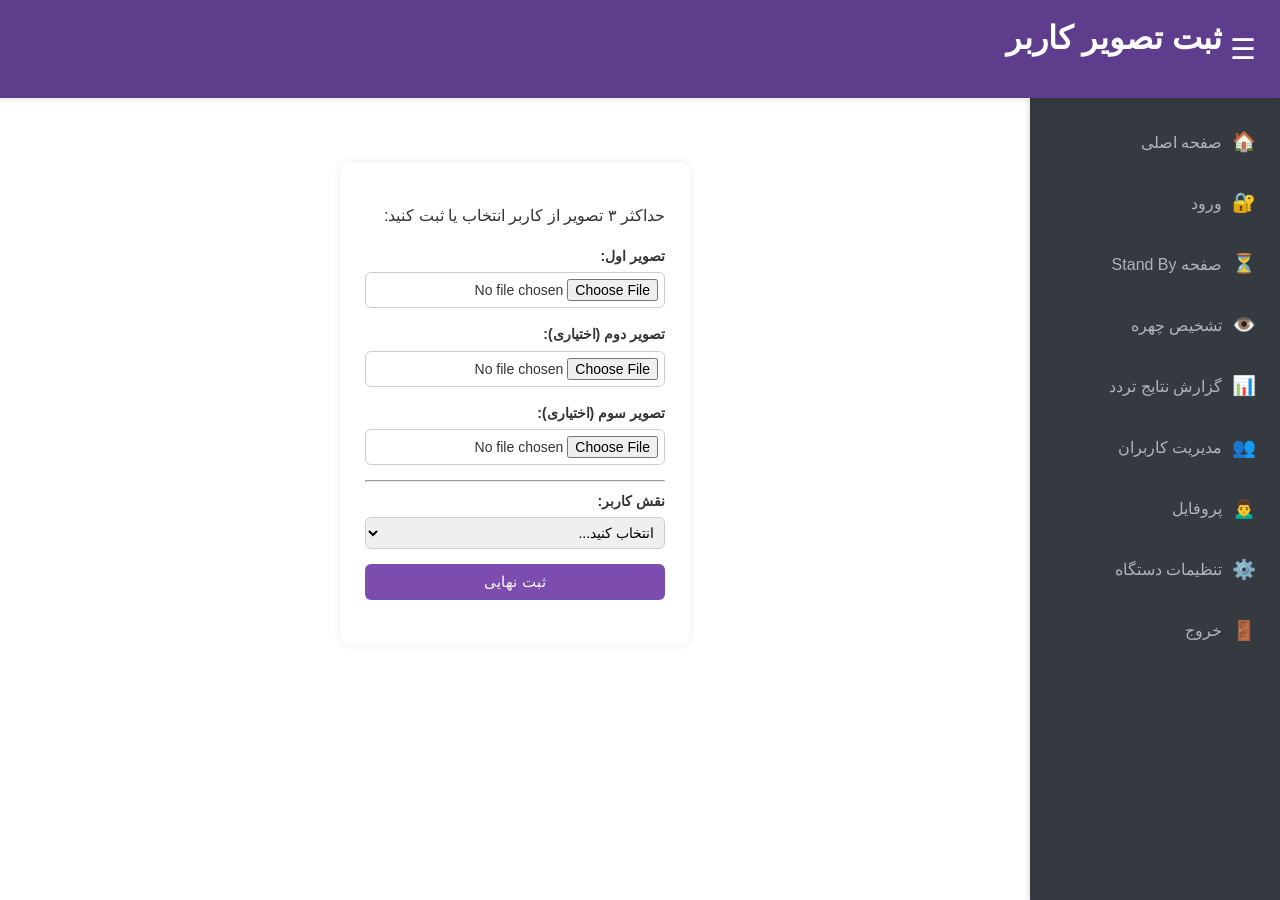
<file: Register_Photo.html>
<!DOCTYPE html>
<html lang="fa" dir="rtl">
<head>
    <meta charset="UTF-8">
    <title>ثبت تصویر کاربر | پروژه احراز هویت</title>
    <link rel="stylesheet" href="App.css">
    <link rel="stylesheet" href="https://cdnjs.cloudflare.com/ajax/libs/font-awesome/6.0.0-beta3/css/all.min.css">
    <style>
        .form-container {
  width: 350px;
  margin: 40px auto;
  background: #fff;
  padding: 25px;
  border-radius: 10px;
  box-shadow: 0 0 8px rgba(0,0,0,0.08);
  font-family: sans-serif;
}

.form-group {
  margin-bottom: 15px;
}

.form-group label {
  display: block;
  margin-bottom: 5px;
  font-size: 14px;
  color: #333;
}

input[type="file"],
select {
  width: 100%;
  padding: 6px;
  font-size: 14px;
  border: 1px solid #ccc;
  border-radius: 6px;
  box-sizing: border-box;
}

button[type="submit"] {
  width: 100%;
  padding: 9px;
  font-size: 15px;
  background: #7d4caf;
  color: white;
  border: none;
  border-radius: 6px;
  cursor: pointer;
}

button[type="submit"]:hover {
  background: #411f57;
}

#preview {
  display: flex;
  flex-wrap: wrap;
  gap: 10px;
  margin-top: 15px;
}

#preview img {
  width: 80px;
  border-radius: 4px;
  border: 1px solid #ccc;
}
    </style>
</head>
<body>
    <div id="app-container">
       
        <header id="header">
            <button id="menu-toggle">☰</button>
            <h1>ثبت تصویر کاربر</h1>
        </header>

        <div id="wrap">
           
            <aside id="sidebar">
                <ul>
                   <li><a href="index.html"><span class="icon">🏠</span> <span class="link-text">صفحه اصلی</span></a></li>
           <li><a href="login.html"><span class="icon">🔐</span> <span class="link-text">ورود</span></a></li>
                    <li><a href="standby.html"><span class="icon">⏳</span> <span class="link-text">صفحه Stand By</span></a></li>
                    <li><a href="face_detection.html"><span class="icon">👁️</span> <span class="link-text">تشخیص چهره</span></a></li>
                    <li><a href="attendance_logs.html"><span class="icon">📊</span> <span class="link-text">گزارش نتایج تردد</span></a></li>
                    <li><a href="Identity_Employee.html"><span class="icon">👥</span> <span class="link-text">مدیریت کاربران</span></a></li>
                    <li><a href="profile.html"><span class="icon">🙍‍♂️</span> <span class="link-text">پروفایل</span></a></li>
                    <li><a href="Device-setting.html"><span class="icon">⚙️</span> <span class="link-text">تنظیمات دستگاه</span></a></li>
                    <li><a href="#" onclick="logout()"><span class="icon">🚪</span> <span class="link-text">خروج</span></a></li>
                </ul>
            </aside>

           
            <main id="content">
                <div class="form-container">
                    <form id="photoForm">
                        <p>حداکثر ۳ تصویر از کاربر انتخاب یا ثبت کنید:</p>

                        <div class="form-group">
                            <label for="photo1">تصویر اول:</label>
                            <input type="file" id="photo1" accept="image/*">
                        </div>

                        <div class="form-group">
                            <label for="photo2">تصویر دوم (اختیاری):</label>
                            <input type="file" id="photo2" accept="image/*">
                        </div>

                        <div class="form-group">
                            <label for="photo3">تصویر سوم (اختیاری):</label>
                            <input type="file" id="photo3" accept="image/*">
                        </div>

                            <hr>

                        <div class="form-group">
                        <label for="role">نقش کاربر:</label>
                        <select id="role" required>
                            <option value="">انتخاب کنید...</option>
                            <option value="admin">ادمین</option>
                            <option value="unitManager">مسئول دفتر</option>
                            <option value="dataTransfer">مسئول انتقال داده</option>
                            <option value="officeManager">مسئول دفتر</option>
                            <option value="user">کاربر عادی</option>
                        </select>
                        </div>

                    
                        <button type="submit">ثبت نهایی</button>
                    </form>

                    <div id="preview" style="margin-top: 20px;"></div>
                    <div id="photoMessage"></div>
                </div>
            </main>
        </div>
    </div>

    
     <script src="App.js"></script>
    <script src="Register_photo.js"></script>
</body>
</html>
</file>
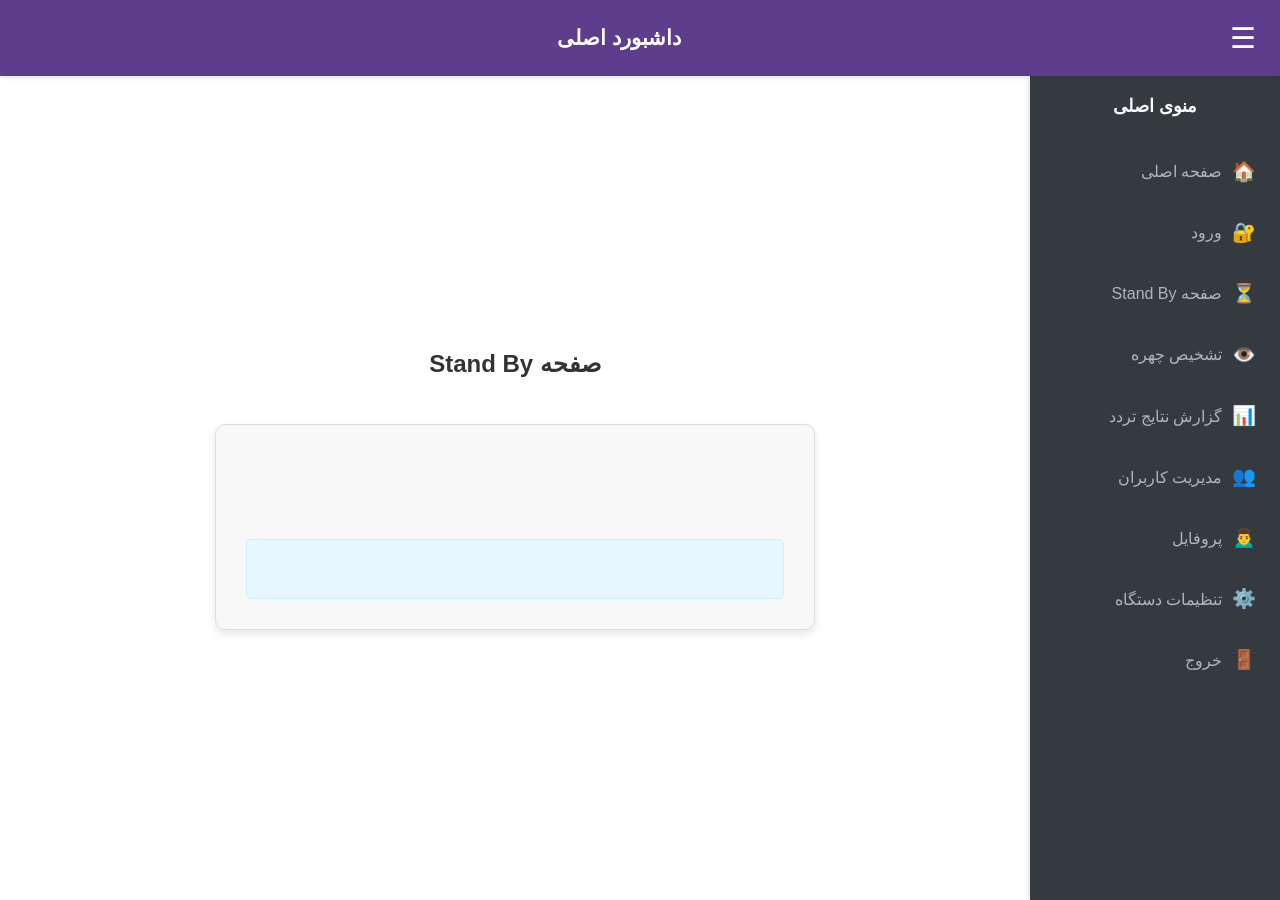
<file: Standby.html>
<!DOCTYPE html>
<html lang="fa" dir="rtl">
<head>
    <meta charset="UTF-8">
    <meta name="viewport" content="width=device-width, initial-scale=1.0">
    <title>پروژه داشبورد - صفحه Stand By</title>
    <link rel="stylesheet" href="App.css">
    <link rel="stylesheet" href="https://cdnjs.cloudflare.com/ajax/libs/font-awesome/6.0.0-beta3/css/all.min.css">
</head>
<body>
    <div id="app-container">
        <header id="header">
            <button id="menu-toggle" aria-label="باز/بسته کردن منو" aria-expanded="true">☰</button>
            <h1 id="header-title">داشبورد اصلی</h1>
            <div id="header-icons-set">
                <button class="icon-button" aria-label="اعلانات"><span class="icon-placeholder">🔔</span></button>
                <button class="icon-button" aria-label="پروفایل کاربر"><span class="icon-placeholder">👤</span></button>
                <button class="icon-button" aria-label="تنظیمات"><span class="icon-placeholder">⚙️</span></button>
            </div>
        </header>
        <div id="wrap">
            <aside id="sidebar">
                <h3>منوی اصلی</h3>
                <ul>
                     <li><a href="index.html"><span class="icon">🏠</span> <span class="link-text">صفحه اصلی</span></a></li>
           <li><a href="login.html"><span class="icon">🔐</span> <span class="link-text">ورود</span></a></li>
                    <li><a href="standby.html"><span class="icon">⏳</span> <span class="link-text">صفحه Stand By</span></a></li>
                    <li><a href="face_detection.html"><span class="icon">👁️</span> <span class="link-text">تشخیص چهره</span></a></li>
                    <li><a href="attendance_logs.html"><span class="icon">📊</span> <span class="link-text">گزارش نتایج تردد</span></a></li>
                    <li><a href="Identity_Employee.html"><span class="icon">👥</span> <span class="link-text">مدیریت کاربران</span></a></li>
                    <li><a href="./Profile.html"><span class="icon">🙍‍♂️</span> <span class="link-text">پروفایل</span></a></li>
                    <li><a href="Device-setting.html"><span class="icon">⚙️</span> <span class="link-text">تنظیمات دستگاه</span></a></li>
                    <li><a href="#" onclick="logout()"><span class="icon">🚪</span> <span class="link-text">خروج</span></a></li>
                </ul>
            </aside>
            <main id="content">
                <div class="standby-page-container">
                    <h2>صفحه Stand By</h2>
                    <div class="standby-info-box">
                        <div class="time-date">
                            <span id="current-time"></span><br>
                            <span id="current-date"></span>
                        </div>
                        <div class="message-of-the-day">
                            <p id="dynamic-message"></p>
                        </div>
                    </div>
                </div>
            </main>
        </div>
    </div>

    <script src="./App.js"></script>
</body>
</html>
</file>
<file: App.css>
/* تنظیمات پایه و عمومی */
*, *::before, *::after {
    box-sizing: border-box; /* اطمینان از محاسبه درست ابعاد شامل پدینگ و بوردر */
}

body {
    margin: 0; /* حذف مارجین پیش‌فرض مرورگر */
    font-family: 'Tahoma', 'Arial', sans-serif;
    line-height: 1.6;
    background-color: #f4f7f6; /* رنگ پس‌زمینه عمومی */
    color: #333;
    direction: rtl;
    overflow-x: hidden; /* جلوگیری از اسکرول افقی ناخواسته */
}

#app-container {
    display: flex;
    flex-direction: column;
    min-height: 100vh; /* تضمین می‌کند که کانتینر حداقل به اندازه ارتفاع ویوپورت باشد */
    width: 100vw; /* تضمین می‌کند که کانتینر به اندازه عرض ویوپورت باشد */
}

h1, h2, h3 {
    margin-top: 0;
}

a {
    text-decoration: none;
}

/* استایل هدر */
#header {
    display: flex;
    align-items: center;
    padding: 0.8rem 1rem;
    box-shadow: 0 2px 4px rgba(0,0,0,0.1);
    position: sticky; /* هدر در بالای صفحه ثابت می‌ماند */
    top: 0;
    z-index: 1010;
    background-color: #5D3D8C; /* رنگ بنفش هدر دسکتاپ (پیش‌فرض) */
    color: white; /* رنگ متن هدر دسکتاپ (پیش‌فرض) */
}

#menu-toggle {
    background: none;
    border: none;
    font-size: 1.8rem;
    cursor: pointer;
    padding: 0.5rem;
    color: white; /* رنگ آیکون منو در دسکتاپ */
}

#header-title {
    margin: 0;
    font-size: 1.3rem;
    flex-grow: 1;
    text-align: center;
}

#header-icons-set {
    display: none; /* پیش‌فرض مخفی در دسکتاپ */
    align-items: center;
}

#header-icons-set .icon-button {
    background: none;
    border: none;
    font-size: 1.3rem; 
    padding: 0.5rem;
    margin-right: 0.5rem;
    color: white; /* رنگ آیکون‌ها در دسکتاپ (اگر نمایش داده شوند) */
}
#header-icons-set .icon-button:last-child {
    margin-right: 0;
}
.icon-placeholder {
    display: inline-block;
}


/* محتوای اصلی و سایدبار */
#wrap {
    display: flex;
    flex-grow: 1;
    width: 100%;
    padding: 0; /* حذف هرگونه پدینگ کلی از wrap */
    gap: 0; /* اطمینان از عدم وجود فاصله بین آیتم‌های Flexbox */
}

/* بخش محتوای اصلی */
#content {
    flex-grow: 1; /* بخش محتوا فضای باقی‌مانده را پر می‌کند */
    padding: 1.5rem; /* پدینگ داخلی محتوا */
    background-color: #ffffff;
    margin: 0; /* اطمینان از عدم وجود مارجین خارجی روی content */
    transition: none; /* این transition دیگر نیازی به margin-right ندارد */
}

/* سایدبار */
#sidebar {
    flex-shrink: 0;
    width: 250px; /* عرض سایدبار در دسکتاپ */
    padding: 1rem; /* پدینگ داخلی سایدبار */
    box-shadow: -2px 0 5px rgba(0,0,0,0.1);
    background-color: #343a40; /* رنگ سایدبار دسکتاپ */
    color: #f8f9fa;
    position: static; /* در دسکتاپ باید static باشد تا با Flexbox کار کند */
    height: auto; /* ارتفاع خودکار در دسکتاپ */
    transform: translateX(0); /* بازنشانی ترنسفرم موبایل */
    margin: 0; /* اطمینان از عدم وجود مارجین خارجی روی sidebar */
    transition: width 0.3s ease-in-out, padding 0.3s ease-in-out;
    overflow-x: hidden;
}

#sidebar h3 {
    margin-bottom: 1.5rem;
    font-size: 1.1rem;
    text-align: center;
    color: #f8f9fa;
}

#sidebar ul {
    list-style: none;
    padding: 0;
    margin: 0;
}

#sidebar ul li a {
    display: flex;
    align-items: center;
    padding: 0.8rem 0.5rem;
    border-radius: 4px;
    margin-bottom: 0.3rem;
    white-space: nowrap;
    color: #adb5bd; /* رنگ لینک‌ها در سایدبار دسکتاپ */
    transition: background-color 0.2s ease-in-out, color 0.2s ease-in-out;
}

#sidebar ul li a:hover {
    background-color: #495057;
    color: white;
}

#sidebar ul li a .icon {
    margin-left: 10px;
    font-size: 1.2em;
    min-width: 20px;
    text-align: center;
}
#sidebar ul li a .link-text {
    transition: opacity 0.2s ease-out;
}

/* --- استایل‌های دیاگرام (فقط برای صفحه اصلی - Index) --- */
/* این بخش برای دیاگرام بود و نیازی به تغییر ندارد اگر در index.html ثابت است. */
.diagram-container {
    text-align: center;
    margin-top: 30px;
    padding: 20px;
    border: 1px solid #ccc;
    background: #fdfdfd;
    border-radius: 8px;
    max-width: 600px;
    margin-left: auto;
    margin-right: auto;
    box-shadow: 0 2px 5px rgba(0,0,0,0.05);
}

.diagram-title {
    font-weight: bold;
    margin-bottom: 20px;
    color: #444;
}

.diagram-box {
    border: 1px solid #777;
    padding: 15px;
    margin-bottom: 10px;
    border-radius: 4px;
    min-height: 40px;
    display: flex;
    align-items: center;
    justify-content: center;
    font-weight: bold;
    color: white;
}
.diagram-box:last-child {
    margin-bottom: 0;
}

.header-diagram-box {
    background-color: #5D3D8C;
}

.diagram-flex-row {
    display: flex;
    gap: 15px;
    margin-bottom: 10px;
    direction: ltr;
}

.content-diagram-box {
    background-color: #e0e8f0;
    flex-grow: 1;
    color: #333;
}

.sidebar-diagram-box {
    background-color: #7fccc4;
    width: 150px;
    flex-shrink: 0;
    color: #333;
}

.footer-diagram-box {
    background-color: #333;
}


/* --- حالت دسکتاپ (بزرگتر از 768px) --- */
@media (min-width: 769px) {
    #header {
        background-color: #5D3D8C;
        color: white;
    }
    #menu-toggle,
    #header-icons-set .icon-button {
        color: white;
    }
    #header-icons-set {
         display: none; /* اطمینان از مخفی بودن آیکون‌های موبایل در دسکتاپ */
    }

    /* این کلاس‌ها روی #app-container اعمال می‌شوند و width سایدبار را تغییر می‌دهند. */
    #app-container.sidebar-collapsed-desktop #sidebar {
        width: 70px;
        padding-right: 0.5rem;
        padding-left: 0.5rem;
    }
    #app-container.sidebar-collapsed-desktop #sidebar h3 {
        display: none;
    }
    #app-container.sidebar-collapsed-desktop #sidebar .link-text {
        opacity: 0;
        width: 0;
        overflow: hidden;
    }
     #app-container.sidebar-collapsed-desktop #sidebar ul li a .icon {
        margin-left: 0;
    }

    /* در دسکتاپ، چون سایدبار position: static است، content با flex-grow: 1 به طور خودکار
       تمام فضای باقی‌مانده را پر می‌کند و نیازی به margin-right اضافی نیست. */
    /* #content { margin-right: 250px; } */
    /* #app-container.sidebar-collapsed-desktop #content { margin-right: 70px; } */
}


/* --- حالت موبایل (تا 768px) --- */
@media (max-width: 768px) {
    #header {
        background-color: #ffffff;
        color: #333;
        justify-content: space-between; /* چینش مناسب عناصر هدر */
        padding: 0.5rem 1rem; /* پدینگ هدر در موبایل */
    }
    #menu-toggle {
        order: 1; /* دکمه منو در سمت راست */
        display: block; /* نمایش دکمه منو در موبایل */
        color: #333; /* رنگ تیره آیکون منو */
        font-size: 1.5rem; /* کمی کوچکتر */
        padding: 0.3rem;
    }
    #header-title {
        order: 2; /* عنوان در وسط */
        flex-grow: 1; /* اجازه رشد به عنوان */
        text-align: right; /* عنوان سمت راست دکمه منو */
        font-size: 1rem; /* کوچکتر کردن عنوان */
        margin-right: 10px; /* فاصله از دکمه منو */
        margin-left: 0; /* حذف مارجین center */
    }
    #header-icons-set {
        order: 3; /* آیکون‌ها در سمت چپ */
        display: flex; /* نمایش آیکون‌های اضافی در موبایل */
        margin-right: auto; /* فشار دادن آیکون‌ها به چپ */
        gap: 5px; /* فاصله بین آیکون‌ها */
    }
    #header-icons-set .icon-button {
        color: #333;
        font-size: 1.1rem; /* کوچکتر کردن آیکون‌ها */
        padding: 0.3rem;
        margin-right: 0; /* حذف مارجین‌های قبلی */
    }

    #wrap {
        flex-direction: column;
        padding: 0; /* حذف پدینگ کلی از wrap برای موبایل */
        gap: 0; /* اطمینان از عدم وجود گپ در حالت عمودی موبایل */
    }

    #sidebar {
        position: fixed;
        top: 0;
        right: -280px; /* سایدبار به صورت پیش‌فرض خارج از صفحه */
        width: 280px;
        height: 100vh;
        background-color: #ffffff; /* پس‌زمینه سفید برای منوی موبایل */
        color: #333;
        z-index: 1000;
        transition: right 0.3s ease-in-out;
        padding-top: 4rem; /* برای شروع شدن از زیر هدر */
        box-shadow: -3px 0 15px rgba(0,0,0,0.2);
        border-radius: 0;
        margin: 0; /* اطمینان از عدم وجود مارجین در موبایل */
    }
    #sidebar.open {
        right: 0; /* نمایش سایدبار با انیمیشن از راست */
    }
    #sidebar h3 {
        color: #555;
        padding-bottom: 0.5rem;
        margin-bottom: 1rem;
        border-bottom: 1px solid #ddd;
    }
    #sidebar ul li a {
        color: #333;
        border-bottom: 1px solid #eee;
        padding: 1rem;
    }
    #sidebar ul li:last-child a {
        border-bottom: none;
    }
    #sidebar ul li a:hover {
        background-color: #f0f0f0;
    }
    #sidebar .link-text {
        opacity: 1;
        width: auto;
    }

    #content {
        margin: 0; /* حذف هرگونه مارجین در موبایل */
        padding: 1rem; /* پدینگ داخلی برای محتوا در موبایل */
    }
}

/* --- استایل‌های صفحه Stand By --- */
.standby-page-container {
    display: flex;
    flex-direction: column;
    align-items: center;
    justify-content: center;
    min-height: 100%;
    text-align: center;
    padding: 20px;
    box-sizing: border-box;
}

.standby-info-box {
    background-color: #f8f8f8;
    border: 1px solid #ddd;
    border-radius: 10px;
    padding: 30px;
    margin-top: 20px;
    box-shadow: 0 4px 8px rgba(0,0,0,0.1);
    max-width: 600px;
    width: 100%;
    box-sizing: border-box;
}

.time-date {
    font-size: 2.5rem;
    font-weight: bold;
    color: #4CAF50;
    margin-bottom: 20px;
}

.time-date span:last-child {
    display: block;
    font-size: 1.5rem;
    color: #555;
    font-weight: normal;
    margin-top: 10px;
}

.message-of-the-day {
    font-size: 1.2rem;
    color: #333;
    font-style: italic;
    min-height: 40px;
    padding: 10px;
    background-color: #e6f7ff;
    border-radius: 5px;
    border: 1px solid #cceeff;
    display: flex;
    align-items: center;
    justify-content: center;
}

/* --- استایل‌های جدید برای صفحه Face Detection --- */
.face-detection-container {
    display: flex;
    flex-direction: column;
    align-items: center;
    padding: 1rem; /* پدینگ داخلی برای این کانتینر */
}

.camera-feed-box {
    position: relative;
    width: 100%;
    max-width: 640px;
    padding-bottom: 75%; /* نسبت تصویر 4:3 */
    background-color: #333;
    border: 1px solid #555;
    border-radius: 8px;
    overflow: hidden;
    margin-bottom: 20px;
    box-shadow: 0 4px 10px rgba(0,0,0,0.2);
}

#webcam-feed {
    position: absolute;
    top: 0;
    left: 0;
    width: 100%;
    height: 100%;
    object-fit: cover;
    display: block;
    transform: scaleX(-1); /* برای شبیه‌سازی دوربین سلفی */
}

.overlay-elements {
    position: absolute;
    top: 0;
    left: 0;
    width: 100%;
    height: 100%;
    pointer-events: none;
    color: white;
    font-size: 0.9rem;
    text-shadow: 1px 1px 3px rgba(0,0,0,0.7);
}

.top-left-overlay { /* در RTL، این "بالا سمت راست" است */
    position: absolute;
    top: 10px;
    right: 10px;
    text-align: left;
    direction: ltr; /* برای نمایش صحیح ساعت و تاریخ با اعداد انگلیسی */
    font-family: 'Segoe UI', Arial, sans-serif;
    font-weight: bold;
}

.top-right-overlay { /* در RTL، این "بالا سمت چپ" است */
    position: absolute;
    top: 10px;
    left: 10px;
}

#connection-status-icon {
    font-size: 1.5rem;
}
.connection-online {
    color: #28a745;
}
.connection-offline {
    color: #dc3545;
}

.guide-link {
    font-size: 1.1rem;
    margin-bottom: 20px;
}
.guide-link a {
    color: #007bff;
    display: flex;
    align-items: center;
    justify-content: center;
}
.guide-link a .icon {
    margin-left: 8px;
    font-size: 1.3em;
}

.detection-message {
    background-color: #f0f8ff;
    border: 1px solid #cceeff;
    padding: 15px;
    border-radius: 8px;
    margin-bottom: 20px;
    width: 100%;
    max-width: 640px;
    box-sizing: border-box;
    text-align: center;
    opacity: 0;
    transition: opacity 0.3s ease-in-out;
}
.detection-message.show {
    opacity: 1;
}
.detection-message .message-text {
    margin: 0;
    font-size: 1.1rem;
    font-weight: bold;
}
.detection-message.success {
    background-color: #d4edda;
    border-color: #28a745;
    color: #155724;
}
.detection-message.error {
    background-color: #f8d7da;
    border-color: #dc3545;
    color: #721c24;
}
.detection-message.info {
    background-color: #cfe2ff;
    border-color: #0d6efd;
    color: #052c65;
}

.user-options {
    display: flex;
    flex-wrap: wrap;
    gap: 15px;
    justify-content: center;
    margin-top: 20px;
    width: 100%;
    max-width: 640px;
}

.user-options .option-item {
    flex: 1 1 200px;
    background-color: #e9ecef;
    border: 1px solid #ced4da;
    border-radius: 8px;
    padding: 15px;
    text-align: center;
    cursor: pointer;
    transition: background-color 0.2s, transform 0.2s;
    display: flex;
    flex-direction: column;
    align-items: center;
}
.user-options .option-item:hover {
    background-color: #dee2e6;
    transform: translateY(-2px);
}
.user-options .option-item .icon {
    font-size: 2em;
    margin-bottom: 10px;
    color: #007bff;
}
.user-options .option-item a {
    font-weight: bold;
    color: #333;
}
.user-options .option-item.hidden {
    display: none !important;
}

/* استایل‌های خاص برای welcome-box (ورود/خروج/اصلاح) */
.user-options .welcome-box {
    background-color: #d1ecf1;
    border-color: #bee5eb;
    color: #0c5460;
    padding: 20px;
    flex-direction: column;
    justify-content: center;
}
.user-options .welcome-box .icon {
    color: #0c5460;
}
.user-options .welcome-box .welcome-message {
    font-size: 1.3rem;
    font-weight: bold;
    margin-bottom: 10px;
}
.user-options .welcome-box .correction-options {
    display: flex;
    gap: 10px;
    margin-top: 10px;
}
.user-options .welcome-box .correction-button {
    background-color: #007bff;
    color: white;
    border: none;
    padding: 8px 15px;
    border-radius: 5px;
    cursor: pointer;
    transition: background-color 0.2s;
}
.user-options .welcome-box .correction-button:hover {
    background-color: #0056b3;
}
.user-options .welcome-box .correction-options.hidden {
    display: none;
}


/* Responsive adjustments for Face Detection page */
@media (max-width: 600px) {
    .camera-feed-box {
        margin-bottom: 15px;
        padding-bottom: 66%; /* تقريباً 3:2 برای موبایل */
    }
    .overlay-elements {
        font-size: 0.8rem;
    }
    .top-left-overlay, .top-right-overlay {
        top: 5px;
        right: 5px;
        left: 5px;
    }
    #connection-status-icon {
        font-size: 1.2rem;
    }
    .guide-link {
        font-size: 1rem;
        margin-bottom: 15px;
    }
    .detection-message {
        padding: 10px;
        margin-bottom: 15px;
    }
    .detection-message .message-text {
        font-size: 1rem;
    }
    .user-options .option-item {
        flex: 1 1 150px; /* آیتم‌ها در صفحه‌های کوچک‌تر */
        padding: 10px;
    }
    .user-options .option-item .icon {
        font-size: 1.8em;
        margin-bottom: 5px;
    }
    .user-options .welcome-box .welcome-message {
        font-size: 1.1rem;
    }
}

/* Dashboard Widgets for index.html */
.dashboard-widgets {
    display: flex;
    flex-wrap: wrap;
    gap: 16px; /* فاصله بین ویجت‌ها */
    margin-top: 24px;
}

.widget {
    flex: 1 1 calc(33.333% - 16px); /* 3 ستون با فاصله بین آن‌ها */
    background: #ffffff;
    padding: 20px; /* پدینگ داخلی ویجت */
    border-radius: 8px;
    box-shadow: 0 2px 6px rgba(0,0,0,0.1);
    text-align: center;
    box-sizing: border-box; /* برای محاسبه درست ابعاد شامل پدینگ */
}

.widget h3 {
    font-size: 1.2rem;
    margin-bottom: 15px;
    color: #5D3D8C; /* رنگ بنفش برای عنوان ویجت */
}

.primary-button {
    display: inline-block;
    margin-top: 15px;
    padding: 10px 20px;
    border: none;
    border-radius: 6px;
    background-color: #5D3D8C;
    color: #fff;
    cursor: pointer;
    font-size: 1rem;
    transition: background-color 0.2s ease;
}
.primary-button:hover {
    background-color: #4a2f70;
}

.link-button {
    display: inline-block;
    margin-top: 10px;
    font-weight: bold;
    text-decoration: none;
    color: #007bff; /* رنگ آبی لینک */
    transition: color 0.2s ease;
}
.link-button:hover {
    color: #0056b3;
    text-decoration: underline;
}

/* Media query for smaller screens on dashboard widgets */
@media (max-width: 992px) {
    .widget {
        flex: 1 1 calc(50% - 16px); /* 2 ستون در تبلت */
    }
}

@media (max-width: 768px) {
    .dashboard-widgets {
        gap: 12px; /* کاهش گپ در موبایل */
        margin-top: 20px;
    }
    .widget {
        flex: 1 1 100%; /* 1 ستون در موبایل */
        padding: 15px;
    }
    .widget h3 {
        font-size: 1.1rem;
    }
    .primary-button {
        padding: 8px 16px;
        font-size: 0.9rem;
    }
}
/* --- استایل‌های به‌روز شده و جدید برای صفحه تنظیمات دستگاه (Device Settings) --- */
.settings-page-container {
    padding: 1rem;
    max-width: 900px; /* محدود کردن عرض برای خوانایی بهتر فرم‌ها */
    margin: 0 auto;
}

.settings-page-container h2 {
    margin-bottom: 25px;
    color: #333;
    border-bottom: 2px solid #eee;
    padding-bottom: 10px;
    text-align: center;
}

.settings-section {
    background-color: #ffffff;
    padding: 20px 25px;
    border-radius: 8px;
    box-shadow: 0 3px 10px rgba(0,0,0,0.1);
    margin-bottom: 30px;
}

.settings-section h3 {
    font-size: 1.3rem;
    color: #5D3D8C;
    margin-top: 0;
    margin-bottom: 20px;
    padding-bottom: 10px;
    border-bottom: 1px solid #e0e0e0;
    display: flex;
    align-items: center;
}

.icon-title {
    margin-left: 10px; /* فاصله آیکون از متن عنوان */
    font-size: 1.1em; /* اندازه آیکون متناسب با متن */
}

.form-group {
    margin-bottom: 1.2rem;
}

.form-group label {
    display: block;
    margin-bottom: 0.5rem;
    font-weight: 600;
    color: #495057;
}

.form-control {
    width: 100%;
    padding: 0.6rem 0.75rem;
    font-size: 1rem;
    line-height: 1.5;
    color: #495057;
    background-color: #fff;
    background-clip: padding-box;
    border: 1px solid #ced4da;
    border-radius: 0.25rem;
    box-sizing: border-box; /* مهم برای جلوگیری از بزرگتر شدن از والد */
    transition: border-color .15s ease-in-out,box-shadow .15s ease-in-out;
}

.form-control[readonly] {
    background-color: #e9ecef;
    opacity: 1;
}

.form-control:focus {
    border-color: #80bdff;
    outline: 0;
    box-shadow: 0 0 0 0.2rem rgba(0,123,255,.25);
}

select.form-control {
    height: calc(1.5em + 1.2rem + 2px); /* برای هم ارتفاع شدن با input */
}

.btn {
    display: inline-block;
    font-weight: 400;
    color: #fff;
    text-align: center;
    vertical-align: middle;
    cursor: pointer;
    user-select: none;
    background-color: transparent;
    border: 1px solid transparent;
    padding: 0.6rem 1rem;
    font-size: 1rem;
    line-height: 1.5;
    border-radius: 0.25rem;
    transition: color .15s ease-in-out,background-color .15s ease-in-out,border-color .15s ease-in-out,box-shadow .15s ease-in-out;
    margin-top: 10px; /* فاصله از آخرین فیلد فرم */
}

.btn-primary {
    background-color: #007bff;
    border-color: #007bff;
}
.btn-primary:hover {
    background-color: #0056b3;
    border-color: #0056b3;
}

.btn-success {
    background-color: #28a745;
    border-color: #28a745;
}
.btn-success:hover {
    background-color: #1e7e34;
    border-color: #1c7430;
}

.btn-warning {
    background-color: #ffc107;
    border-color: #ffc107;
    color: #212529;
}
.btn-warning:hover {
    background-color: #e0a800;
    border-color: #d39e00;
    color: #212529;
}

.btn-info {
    background-color: #17a2b8;
    border-color: #17a2b8;
}
.btn-info:hover {
    background-color: #117a8b;
    border-color: #10707f;
}

.btn-danger {
    background-color: #dc3545;
    border-color: #dc3545;
}
.btn-danger:hover {
    background-color: #bd2130;
    border-color: #b21f2d;
}


/* Placeholder section styling */
.placeholder-section {
    background-color: #f0f4f8;
    border-left: 5px solid #6c757d;
}
.placeholder-section h3 {
    color: #6c757d;
}
.placeholder-section p {
    color: #495057;
    font-size: 0.95rem;
}
.placeholder-section ul {
    list-style: disc;
    margin-right: 20px;
    padding-right: 10px;
    color: #555;
}
.placeholder-section ul li {
    margin-bottom: 5px;
}
.placeholder-section .btn {
    margin-right: 10px;
}


@media (max-width: 768px) {
    .settings-page-container {
        padding: 0.5rem;
    }
    .settings-section {
        padding: 15px;
    }
    .settings-section h3 {
        font-size: 1.15rem;
    }
    .form-control, .btn {
        font-size: 0.9rem;
        padding: 0.5rem 0.65rem;
    }
     select.form-control {
        height: calc(1.5em + 1rem + 2px);
    }
}
/* --- استایل‌های بخش "سایر تنظیمات پیشرفته" --- */
.advanced-settings-section h3 {
    color: #343a40; /* رنگ تیره‌تر برای این بخش */
}

.settings-grid {
    display: grid;
    grid-template-columns: repeat(auto-fit, minmax(280px, 1fr)); /* ایجاد ستون‌های واکنش‌گرا */
    gap: 20px; /* فاصله بین آیتم‌های گرید */
}

.setting-item {
    background-color: #f8f9fa;
    border: 1px solid #dee2e6;
    border-radius: 6px;
    padding: 15px;
    display: flex;
    flex-direction: column;
    box-shadow: 0 1px 3px rgba(0,0,0,0.05);
}

.setting-item .setting-icon {
    font-size: 1.8rem;
    color: #5D3D8C; /* رنگ اصلی تم */
    margin-bottom: 10px;
    text-align: right; /* آیکون در سمت راست */
}

.setting-item h4 {
    font-size: 1.1rem;
    color: #333;
    margin-top: 0;
    margin-bottom: 8px;
}

.setting-item p {
    font-size: 0.85rem;
    color: #6c757d;
    line-height: 1.5;
    margin-bottom: 15px;
    flex-grow: 1; /* باعث می‌شود پاراگراف فضای خالی را پر کند و دکمه‌ها پایین بمانند */
}

.setting-item .btn, .setting-item .form-control-sm {
    margin-top: auto; /* دکمه‌ها و فرم‌ها را به پایین آیتم می‌چسباند */
}

.btn-sm {
    padding: 0.3rem 0.6rem;
    font-size: 0.8rem;
    border-radius: 0.2rem;
}

.form-control-sm {
    height: auto; /* اجازه می‌دهد ارتفاع بر اساس پدینگ و فونت تنظیم شود */
    padding: 0.3rem 0.6rem;
    font-size: 0.8rem;
}

.file-input-sm {
    padding: 0.2rem; /* پدینگ کمتر برای input file */
    margin-bottom: 5px;
}

.sr-only { /* برای مخفی کردن labelها به صورت بصری ولی در دسترس بودن برای screen readerها */
    position: absolute;
    width: 1px;
    height: 1px;
    padding: 0;
    margin: -1px;
    overflow: hidden;
    clip: rect(0,0,0,0);
    white-space: nowrap;
    border: 0;
}

.inline-form {
    display: flex;
    gap: 5px;
    align-items: center;
}
.inline-form .form-control-sm {
    flex-grow: 1; /* اجازه می‌دهد select فضای بیشتری بگیرد */
}


.setting-item.danger-zone {
    border-left: 4px solid #dc3545; /* یک حاشیه برای آیتم‌های خطرناک */
}
.setting-item.danger-zone .setting-icon {
    color: #dc3545;
}


@media (max-width: 600px) {
    .settings-grid {
        grid-template-columns: 1fr; /* در صفحات کوچک، تک ستونه */
    }
}
/* --- استایل‌های کارت‌های تعاملی در بخش "سایر تنظیمات پیشرفته" --- */
.setting-item.interactive-card {
    /* تغییرات جزئی در پدینگ یا ساختار پایه اگر لازم باشد */
    padding: 0; /* پدینگ داخلی توسط هدر و اکشن‌ها مدیریت می‌شود */
    display: flex;
    flex-direction: column; /* اطمینان از چیدمان عمودی */
}

.interactive-card .card-header {
    display: flex;
    align-items: center;
    padding: 12px 15px;
    border-bottom: 1px solid #e9ecef;
    background-color: #f8f9fa; /* رنگ پس‌زمینه ملایم برای هدر کارت */
    border-top-left-radius: 6px; /* گرد کردن گوشه‌های بالا */
    border-top-right-radius: 6px;
}

.interactive-card .card-header .setting-icon {
    margin-bottom: 0; /* حذف مارجین پایین آیکون در هدر */
    margin-left: 10px;
    font-size: 1.5rem; /* کمی کوچکتر برای هدر کارت */
}

.interactive-card .card-header h4 {
    margin-bottom: 0; /* حذف مارجین پایین عنوان در هدر */
    font-size: 1.05rem;
}

.interactive-card .card-description {
    padding: 15px;
    font-size: 0.85rem;
    color: #6c757d;
    line-height: 1.5;
    flex-grow: 1; /* این مهم است تا توضیحات فضای لازم را بگیرد */
    margin-bottom: 0; /* حذف مارجین اضافه اگر قبلا بوده */
}

.interactive-card .card-actions {
    padding: 10px 15px;
    border-top: 1px solid #e9ecef;
    background-color: #fdfdff; /* پس زمینه کمی متفاوت برای بخش اکشن‌ها */
    display: flex;
    gap: 10px; /* فاصله بین دکمه‌ها/لینک‌ها */
    flex-wrap: wrap; /* اگر تعداد اکشن‌ها زیاد شود، به خط بعدی بروند */
    border-bottom-left-radius: 6px; /* گرد کردن گوشه‌های پایین */
    border-bottom-right-radius: 6px;
    margin-top: auto; /* این اطمینان می‌دهد که بخش اکشن‌ها همیشه پایین کارت است */
}

.interactive-card .action-link,
.interactive-card .action-button {
    display: inline-flex; /* برای هم‌راستایی آیکون و متن */
    align-items: center;
    text-decoration: none;
    font-size: 0.8rem;
    padding: 6px 10px;
    border-radius: 4px;
    transition: background-color 0.2s ease, color 0.2s ease;
    border: 1px solid transparent;
    cursor: pointer;
}

.interactive-card .action-link i,
.interactive-card .action-button i {
    margin-left: 6px; /* فاصله آیکون از متن */
    font-size: 0.9em; /* اندازه آیکون نسبت به متن */
}

/* استایل لینک‌ها */
.interactive-card .action-link {
    background-color: #e9ecef;
    color: #343a40;
    border-color: #ced4da;
}
.interactive-card .action-link:hover {
    background-color: #dde2e7;
    color: #212529;
}

/* استایل دکمه‌ها (می‌تواند شبیه لینک‌ها باشد یا متفاوت) */
.interactive-card .action-button {
    background-color: #007bff; /* رنگ اصلی برای دکمه‌ها */
    color: white;
}
.interactive-card .action-button:hover {
    background-color: #0056b3;
}

/* استایل خاص برای دکمه پاکسازی (مثال) */
.interactive-card .action-button[onclick*="clearUnknownFacesLog"] {
    background-color: #dc3545; /* قرمز برای عملیات تخریبی */
    color: white;
}
.interactive-card .action-button[onclick*="clearUnknownFacesLog"]:hover {
    background-color: #c82333;
}
/* --- استایل‌های پنل مدیریت کاربران در خود کارت --- */
.setting-item.user-management-panel {
    padding: 0; /* پدینگ داخلی توسط هدر و محتوا مدیریت می‌شود */
}

.user-management-panel .panel-content {
    padding: 15px;
}

.user-management-actions {
    display: flex;
    justify-content: space-between;
    align-items: center;
    margin-bottom: 15px;
    flex-wrap: wrap; /* برای موبایل */
    gap: 10px;
}

.user-search-container {
    display: flex;
    gap: 5px;
}
.user-search-container input {
    min-width: 150px; /* حداقل عرض برای فیلد جستجو */
}

.user-list-container {
    border: 1px solid #e0e0e0;
    border-radius: 4px;
    max-height: 200px; /* محدود کردن ارتفاع لیست و فعال کردن اسکرول */
    overflow-y: auto;
    padding: 10px;
    background-color: #fff;
}

.user-list-container .list-title {
    font-size: 0.9rem;
    font-weight: bold;
    color: #555;
    margin-top: 0;
    margin-bottom: 8px;
}

.simulated-list {
    list-style: none;
    padding: 0;
    margin: 0;
}

.simulated-list li {
    display: flex;
    justify-content: space-between;
    align-items: center;
    padding: 8px 5px;
    border-bottom: 1px dashed #eee;
    font-size: 0.85rem;
}
.simulated-list li:last-child {
    border-bottom: none;
}

.simulated-list .user-name {
    flex-grow: 1;
    color: #333;
}
.simulated-list .user-role-tag {
    background-color: #e9ecef;
    color: #495057;
    padding: 2px 6px;
    border-radius: 3px;
    font-size: 0.75rem;
    margin: 0 10px;
    white-space: nowrap;
}


.user-item-actions button {
    background: none;
    border: none;
    color: #007bff;
    cursor: pointer;
    padding: 3px 5px;
    font-size: 0.9em; /* اندازه آیکون‌ها */
    margin-right: 3px; /* فاصله بین دکمه‌های اکشن */
}
.user-item-actions button:hover {
    color: #0056b3;
}
.user-item-actions button.danger {
    color: #dc3545;
}
.user-item-actions button.danger:hover {
    color: #a71d2a;
}
.user-item-actions button i { /* برای اینکه آیکون ها وسط چین شوند */
    vertical-align: middle;
}


.user-list-empty {
    display: none; /* در ابتدا مخفی */
}
.role-hidden {
    display: none !important;
}
/* Style for Access Denied Message */
.access-denied-container {
    display: flex;
    flex-direction: column;
    justify-content: center;
    align-items: center;
    text-align: center;
    padding: 40px 20px;
    margin: 50px auto;
    max-width: 600px;
    background-color: #f8f9fa;
    border: 1px solid #dee2e6;
    border-radius: 8px;
    color: #495057;
}

.access-denied-icon {
    font-size: 48px;
    color: #dc3545; /* Red color for warning */
    margin-bottom: 20px;
}

.access-denied-title {
    font-size: 24px;
    color: #343a40;
    margin-bottom: 10px;
}

.access-denied-message {
    font-size: 16px;
    margin-bottom: 5px;
}

.access-denied-suggestion {
    font-size: 14px;
    color: #6c757d;
}

/* --- استایل‌های اختصاصی برای صفحه گزارش نتایج تردد (attendance_logs.css) --- */

.filter-section {
    background-color: #f8f9fa;
    padding: 20px; /* افزایش پدینگ */
    border-radius: 8px;
    margin-bottom: 25px; /* افزایش فاصله */
    border: 1px solid #e0e0e0; /* بوردر مشخص‌تر */
    box-shadow: 0 2px 5px rgba(0,0,0,0.05); /* افزودن سایه ملایم */
}

.filter-section h3 {
    margin-top: 0;
    margin-bottom: 20px; /* افزایش فاصله */
    font-size: 1.3rem; /* کمی بزرگتر کردن فونت عنوان */
    color: #343a40;
    display: flex; /* برای هم‌راستایی آیکون با متن */
    align-items: center;
}
.filter-section h3 i {
    margin-left: 10px; /* فاصله آیکون از متن */
    color: #5D3D8C; /* رنگ آیکون */
}

.filter-controls {
    display: flex;
    flex-wrap: wrap;
    gap: 20px; /* افزایش فاصله بین فیلدها */
    align-items: flex-end;
}

.filter-controls .form-group {
    margin-bottom: 0;
    flex: 1 1 220px; /* اجازه رشد و حداقل عرض بیشتر */
}
.filter-controls .form-group label {
    font-weight: 500; /* کمی نازک‌تر کردن فونت لیبل */
    font-size: 0.9rem;
}

/* استایل دکمه‌ها در بخش فیلتر */
.filter-controls .btn {
    padding: 0.5rem 1rem; /* پدینگ دکمه‌ها */
    min-width: 150px; /* حداقل عرض برای دکمه‌ها */
    font-size: 0.95rem;
}
.filter-controls .btn i {
    margin-left: 8px;
}


/* استایل بخش نتایج گزارش (که از settings-section ارث می‌برد) */
#report-results-container h3 {
    font-size: 1.3rem;
    color: #343a40;
    margin-bottom: 15px;
}

#report-summary-info.alert-info { /* استایل برای خلاصه گزارش */
    background-color: #e6f7ff;
    border-color: #b3e6ff;
    color: #004085;
    padding: 10px 15px;
    border-radius: 5px;
    font-size: 0.95rem;
}

.report-table-container {
    overflow-x: auto;
    margin-top: 10px; /* کاهش فاصله از خلاصه */
    border: 1px solid #dee2e6; /* بوردر دور کانتینر جدول */
    border-radius: 5px;
}

.report-table {
    width: 100%;
    border-collapse: collapse;
    font-size: 0.85rem; /* کمی کوچکتر کردن فونت جدول برای جا شدن بهتر */
}

.report-table th, .report-table td {
    border: 1px solid #e0e0e0; /* بوردر سلول‌ها کمی روشن‌تر */
    padding: 10px 12px; /* پدینگ سلول‌ها */
    text-align: right;
    white-space: nowrap; /* جلوگیری از شکستن متن در سلول‌ها */
}

.report-table th {
    background-color: #f2f2f2; /* رنگ پس‌زمینه هدر جدول */
    font-weight: 600;
    color: #333;
    position: sticky; /* چسباندن هدر هنگام اسکرول */
    top: 0; /* فقط در صورتی که کانتینر خودش اسکرول داشته باشد */
    z-index: 10;
}

.report-table tbody tr:nth-child(even) {
    background-color: #f9f9f9; /* رنگ راه‌راه برای خوانایی بهتر */
}
.report-table tbody tr:hover {
    background-color: #e9ecef; /* هایلایت ردیف هنگام هاور */
}

.report-table tfoot td {
    font-weight: bold;
    background-color: #e0e0e0; /* رنگ پس‌زمینه فوتر */
    color: #212529;
}
.report-table .total-summary-row td { /* این کلاس در JS اضافه می‌شود */
    background-color: #cce5ff !important; /* رنگ برای ردیف تجمیعی کلی، رنگ مهم‌تر */
    color: #004085;
    font-weight: bold;
}
.report-table .text-center {
    text-align: center !important;
}


/* استایل بخش نمودار */
#charts-section h3 {
    font-size: 1.3rem;
    color: #343a40;
    margin-bottom: 15px;
}
.chart-placeholder {
    border: 2px dashed #007bff;
    padding: 40px 20px; /* پدینگ داخلی */
    text-align: center;
    margin-top: 15px; /* کاهش فاصله */
    border-radius: 8px;
    background-color: #f0f8ff;
    color: #007bff;
    font-size: 0.95rem;
}
.chart-placeholder p {
    margin-bottom: 10px;
}
.chart-placeholder img {
    max-width: 100%;
    height: auto;
    border-radius: 4px;
    margin-top: 10px;
}

/* استایل بخش وضعیت دستگاه */
.status-section {
    margin-top: 30px;
    padding: 20px; /* افزایش پدینگ */
    background-color: #f8f9fa; /* رنگ پس‌زمینه مشابه فیلتر */
    border: 1px solid #e0e0e0; /* بوردر */
    border-radius: 8px;
    box-shadow: 0 2px 5px rgba(0,0,0,0.05); /* سایه */
}

.status-section h4 {
    margin-top: 0;
    margin-bottom: 15px;
    font-size: 1.2rem; /* هم‌اندازه با عنوان فیلتر */
    color: #5D3D8C;
    display: flex;
    align-items: center;
}
.status-section h4 i {
    margin-left: 10px;
}

.status-item {
    margin-bottom: 12px; /* افزایش فاصله بین آیتم‌ها */
    font-size: 0.95rem;
    padding: 8px 0; /* کمی پدینگ عمودی */
    border-bottom: 1px dashed #eee; /* جداکننده ملایم */
}
.status-item:last-child {
    border-bottom: none; /* حذف بوردر از آخرین آیتم */
}

.status-item strong {
    display: inline-block;
    min-width: 220px; /* افزایش حداقل عرض برای هم‌ترازی بهتر */
    color: #495057; /* رنگ متن قوی‌تر */
    font-weight: 500;
}
.status-item span {
    color: #212529; /* رنگ متن مقدار */
}

/* Responsive adjustments */
@media (max-width: 768px) {
    .filter-controls {
        gap: 10px; /* کاهش فاصله در موبایل */
    }
    .filter-controls .form-group {
        flex: 1 1 100%; /* فیلدها تمام عرض در موبایل */
    }
    .filter-controls .btn {
        width: 100%; /* دکمه‌ها تمام عرض */
        margin-top: 5px;
    }
    .report-table {
        font-size: 0.8rem; /* فونت کوچکتر جدول در موبایل */
    }
    .report-table th, .report-table td {
        padding: 6px 8px; /* پدینگ کمتر سلول‌ها */
    }
    .status-item strong {
        min-width: 150px; /* کاهش حداقل عرض در موبایل */
        display: block; /* لیبل‌ها بالای مقدار در موبایل */
        margin-bottom: 3px;
    }
}
.chart-placeholder canvas {
    max-width: 100%;
    max-height: 300px; /* یا ارتفاع دلخواه */
}
/* --- استایل‌های بخش لاگ‌ها و هشدارهای سیستم --- */
#system-logs-section h3 {
    color: #dc3545; /* رنگ متفاوت برای تاکید بر هشدارها/لاگ‌ها */
}

.log-list-container {
    max-height: 400px; /* محدود کردن ارتفاع برای اسکرول */
    overflow-y: auto;
    border: 1px solid #e0e0e0;
    border-radius: 5px;
    padding: 0;
    background-color: #fff;
}

.log-item {
    display: flex;
    align-items: flex-start; /* هم‌ترازی بهتر اگر متن چند خطی شود */
    padding: 12px 15px;
    border-bottom: 1px solid #f0f0f0;
    font-size: 0.9rem;
    gap: 10px; /* فاصله بین آیکن و محتوا */
}

.log-item:last-child {
    border-bottom: none;
}

.log-item .log-icon {
    font-size: 1.3em;
    margin-top: 2px; /* تنظیم دقیق‌تر هم‌راستایی عمودی */
    min-width: 20px; /* برای حفظ فضا حتی اگر آیکن نباشد */
    text-align: center;
}

.log-item .log-icon.log-error { color: #dc3545; }       /* قرمز برای خطا */
.log-item .log-icon.log-warning { color: #ffc107; }     /* زرد برای هشدار */
.log-item .log-icon.log-info { color: #17a2b8; }        /* آبی برای اطلاعات */
.log-item .log-icon.log-auth-failure { color: #6c757d; } /* خاکستری برای ورود ناموفق */
.log-item .log-icon.log-usb { color: #007bff; }         /* آبی دیگر برای USB */

.log-item .log-content {
    flex-grow: 1;
}

.log-item .log-header {
    display: flex;
    justify-content: space-between;
    align-items: center;
    margin-bottom: 5px;
}

.log-item .log-type {
    font-weight: bold;
    color: #333;
}
.log-item .log-type.log-error { color: #dc3545; }
.log-item .log-type.log-warning { color: #b98900; } /* رنگ تیره‌تر برای خوانایی روی پس‌زمینه سفید */


.log-item .log-timestamp {
    font-size: 0.8em;
    color: #6c757d;
    direction: ltr; /* برای نمایش صحیح تاریخ و ساعت انگلیسی */
    white-space: nowrap;
}

.log-item .log-message {
    color: #555;
    line-height: 1.5;
}

.log-item .log-details {
    font-size: 0.8em;
    color: #007bff;
    margin-top: 5px;
}
.log-item .log-details a {
    color: #0056b3;
    text-decoration: underline;
}

.log-list-empty {
    display: none; /* در ابتدا مخفی */
}
.role-hidden {
    display: none !important;
}
/* Style for Access Denied Message */
.access-denied-container {
    display: flex;
    flex-direction: column;
    justify-content: center;
    align-items: center;
    text-align: center;
    padding: 40px 20px;
    margin: 50px auto;
    max-width: 600px;
    background-color: #f8f9fa;
    border: 1px solid #dee2e6;
    border-radius: 8px;
    color: #495057;
}

.access-denied-icon {
    font-size: 48px;
    color: #dc3545; /* Red color for warning */
    margin-bottom: 20px;
}

.access-denied-title {
    font-size: 24px;
    color: #343a40;
    margin-bottom: 10px;
}

.access-denied-message {
    font-size: 16px;
    margin-bottom: 5px;
}

.access-denied-suggestion {
    font-size: 14px;
    color: #6c757d;
}

.alert {
  padding: 10px;
  border-radius: 8px;
  margin-top: 10px;
  font-size: 14px;
}
.alert-warning {
  background-color: #fff3cd;
  color: #856404;
}
.alert-danger {
  background-color: #f8d7da;
  color: #721c24;}

  .profile-card {
  background: #fff;
  border-radius: 16px;
  padding: 24px;
  max-width: 600px;
  margin: 30px auto;
  box-shadow: 0 4px 10px rgba(0, 0, 0, 0.1);
  text-align: center;
}

.profile-photo-container {
  display: flex;
  justify-content: center;
  flex-wrap: wrap;
  gap: 10px;
  margin-bottom: 16px;
}

.profile-photo {
  width: 100px;
  height: auto;
  border-radius: 8px;
  border: 1px solid #ccc;
}

.profile-details {
  list-style: none;
  padding: 0;
  text-align: right;
}
</file>
